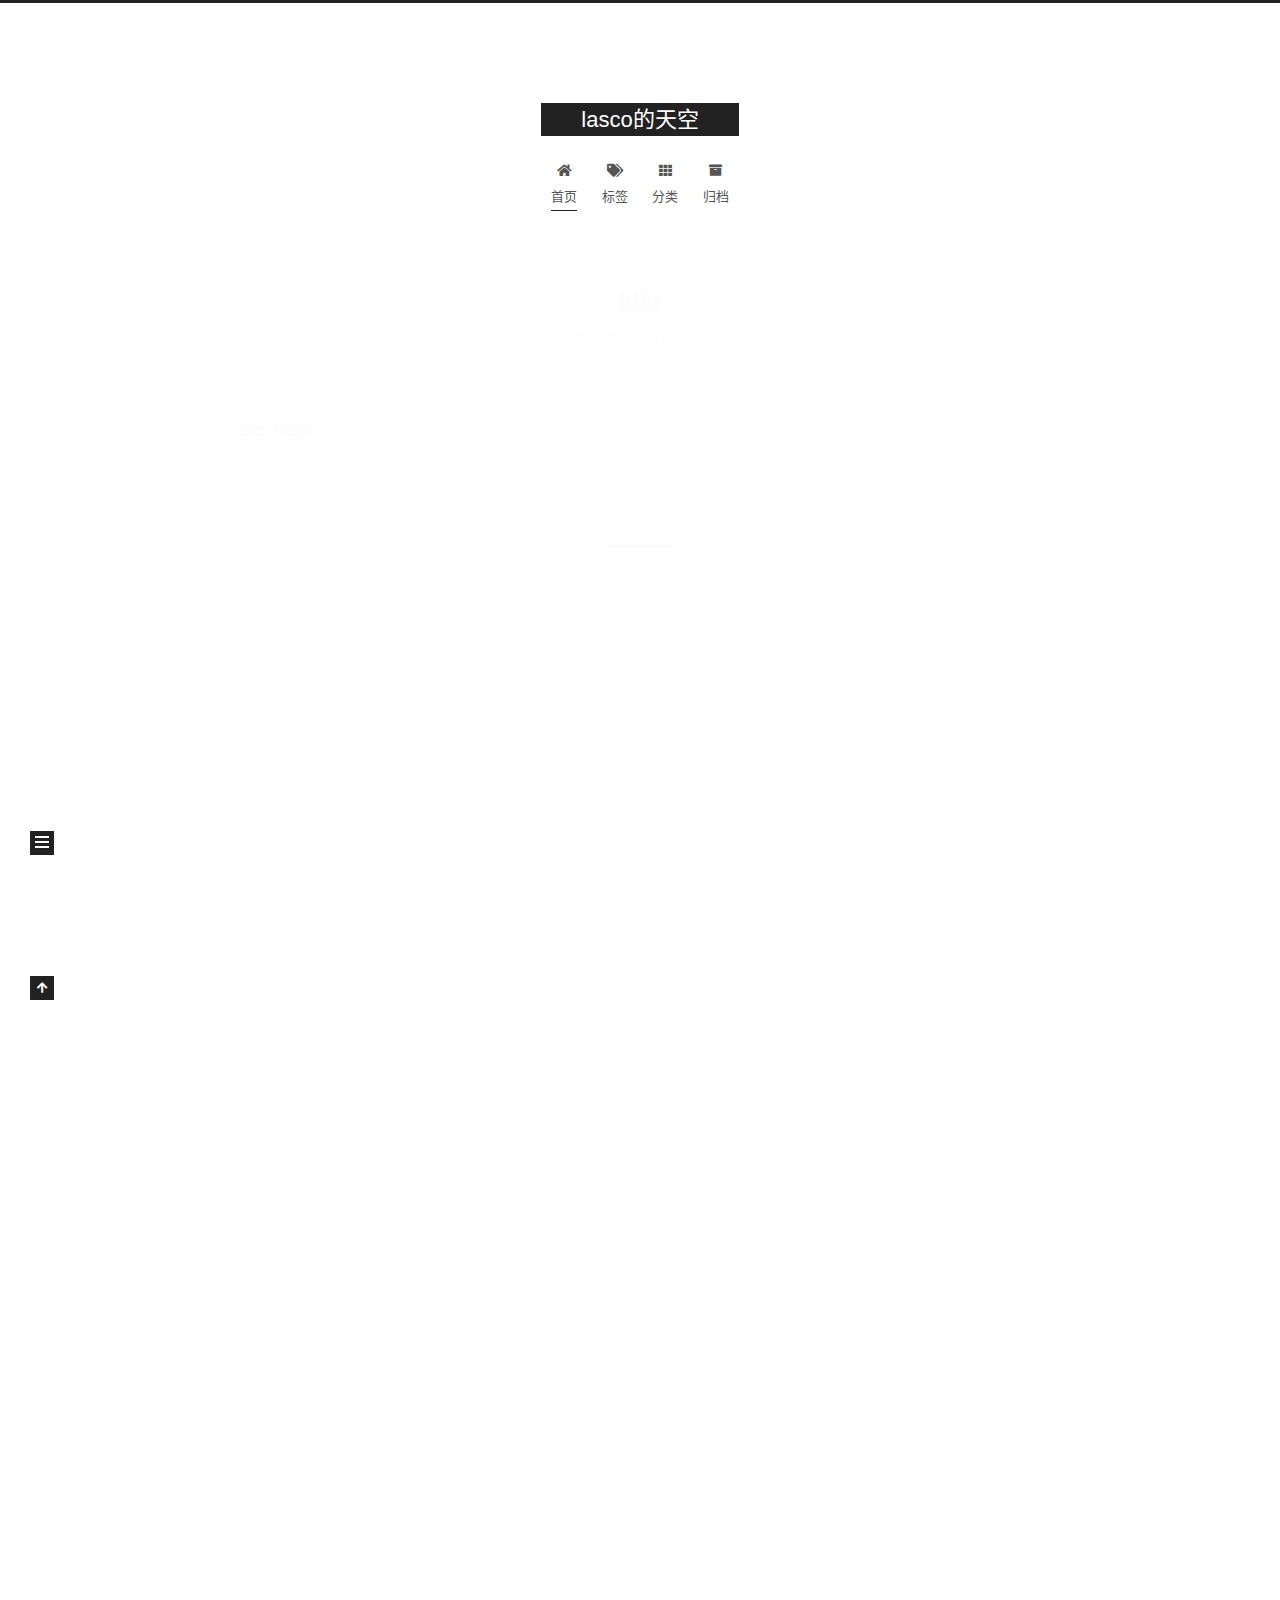
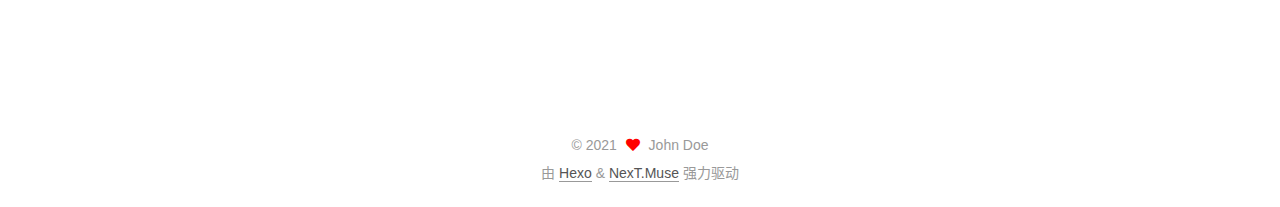
<file: index.html>
<!DOCTYPE html>
<html lang="zh-CN">
<head>
  <meta charset="UTF-8">
<meta name="viewport" content="width=device-width, initial-scale=1, maximum-scale=2">
<meta name="theme-color" content="#222">
<meta name="generator" content="Hexo 5.3.0">
  <link rel="apple-touch-icon" sizes="180x180" href="/images/apple-touch-icon-next.png">
  <link rel="icon" type="image/png" sizes="32x32" href="/images/favicon-32x32-next.png">
  <link rel="icon" type="image/png" sizes="16x16" href="/images/favicon-16x16-next.png">
  <link rel="mask-icon" href="/images/logo.svg" color="#222">

<link rel="stylesheet" href="/css/main.css">


<link rel="stylesheet" href="/lib/font-awesome/css/all.min.css">

<script id="hexo-configurations">
    var NexT = window.NexT || {};
    var CONFIG = {"hostname":"example.com","root":"/","scheme":"Muse","version":"7.8.0","exturl":false,"sidebar":{"position":"left","display":"post","padding":18,"offset":12,"onmobile":false},"copycode":{"enable":false,"show_result":false,"style":null},"back2top":{"enable":true,"sidebar":false,"scrollpercent":false},"bookmark":{"enable":false,"color":"#222","save":"auto"},"fancybox":false,"mediumzoom":false,"lazyload":false,"pangu":false,"comments":{"style":"tabs","active":null,"storage":true,"lazyload":false,"nav":null},"algolia":{"hits":{"per_page":10},"labels":{"input_placeholder":"Search for Posts","hits_empty":"We didn't find any results for the search: ${query}","hits_stats":"${hits} results found in ${time} ms"}},"localsearch":{"enable":false,"trigger":"auto","top_n_per_article":1,"unescape":false,"preload":false},"motion":{"enable":true,"async":false,"transition":{"post_block":"fadeIn","post_header":"slideDownIn","post_body":"slideDownIn","coll_header":"slideLeftIn","sidebar":"slideUpIn"}},"path":"search.xml"};
  </script>

  <meta property="og:type" content="website">
<meta property="og:title" content="lasco的天空">
<meta property="og:url" content="http://example.com/index.html">
<meta property="og:site_name" content="lasco的天空">
<meta property="og:locale" content="zh_CN">
<meta property="article:author" content="John Doe">
<meta name="twitter:card" content="summary">

<link rel="canonical" href="http://example.com/">


<script id="page-configurations">
  // https://hexo.io/docs/variables.html
  CONFIG.page = {
    sidebar: "",
    isHome : true,
    isPost : false,
    lang   : 'zh-CN'
  };
</script>

  <title>lasco的天空</title>
  






  <noscript>
  <style>
  .use-motion .brand,
  .use-motion .menu-item,
  .sidebar-inner,
  .use-motion .post-block,
  .use-motion .pagination,
  .use-motion .comments,
  .use-motion .post-header,
  .use-motion .post-body,
  .use-motion .collection-header { opacity: initial; }

  .use-motion .site-title,
  .use-motion .site-subtitle {
    opacity: initial;
    top: initial;
  }

  .use-motion .logo-line-before i { left: initial; }
  .use-motion .logo-line-after i { right: initial; }
  </style>
</noscript>

<link rel="alternate" href="/atom.xml" title="lasco的天空" type="application/atom+xml">
</head>

<body itemscope itemtype="http://schema.org/WebPage">
  <div class="container use-motion">
    <div class="headband"></div>

    <header class="header" itemscope itemtype="http://schema.org/WPHeader">
      <div class="header-inner"><div class="site-brand-container">
  <div class="site-nav-toggle">
    <div class="toggle" aria-label="切换导航栏">
      <span class="toggle-line toggle-line-first"></span>
      <span class="toggle-line toggle-line-middle"></span>
      <span class="toggle-line toggle-line-last"></span>
    </div>
  </div>

  <div class="site-meta">

    <a href="/" class="brand" rel="start">
      <span class="logo-line-before"><i></i></span>
      <h1 class="site-title">lasco的天空</h1>
      <span class="logo-line-after"><i></i></span>
    </a>
  </div>

  <div class="site-nav-right">
    <div class="toggle popup-trigger">
    </div>
  </div>
</div>




<nav class="site-nav">
  <ul id="menu" class="main-menu menu">
        <li class="menu-item menu-item-home">

    <a href="/" rel="section"><i class="fa fa-home fa-fw"></i>首页</a>

  </li>
        <li class="menu-item menu-item-tags">

    <a href="/tags/" rel="section"><i class="fa fa-tags fa-fw"></i>标签</a>

  </li>
        <li class="menu-item menu-item-categories">

    <a href="/categories/" rel="section"><i class="fa fa-th fa-fw"></i>分类</a>

  </li>
        <li class="menu-item menu-item-archives">

    <a href="/archives/" rel="section"><i class="fa fa-archive fa-fw"></i>归档</a>

  </li>
  </ul>
</nav>




</div>
    </header>

    
  <div class="back-to-top">
    <i class="fa fa-arrow-up"></i>
    <span>0%</span>
  </div>


    <main class="main">
      <div class="main-inner">
        <div class="content-wrap">
          

          <div class="content index posts-expand">
            
      
  
  
  <article itemscope itemtype="http://schema.org/Article" class="post-block" lang="zh-CN">
    <link itemprop="mainEntityOfPage" href="http://example.com/2021/01/21/title/">

    <span hidden itemprop="author" itemscope itemtype="http://schema.org/Person">
      <meta itemprop="image" content="/images/avatar.gif">
      <meta itemprop="name" content="John Doe">
      <meta itemprop="description" content="">
    </span>

    <span hidden itemprop="publisher" itemscope itemtype="http://schema.org/Organization">
      <meta itemprop="name" content="lasco的天空">
    </span>
      <header class="post-header">
        <h2 class="post-title" itemprop="name headline">
          
            <a href="/2021/01/21/title/" class="post-title-link" itemprop="url">title</a>
        </h2>

        <div class="post-meta">
            <span class="post-meta-item">
              <span class="post-meta-item-icon">
                <i class="far fa-calendar"></i>
              </span>
              <span class="post-meta-item-text">发表于</span>
              

              <time title="创建时间：2021-01-21 12:45:59 / 修改时间：14:33:57" itemprop="dateCreated datePublished" datetime="2021-01-21T12:45:59+08:00">2021-01-21</time>
            </span>

          

        </div>
      </header>

    
    
    
    <div class="post-body" itemprop="articleBody">

      
          <p>dex haha</p>

      
    </div>

    
    
    
      <footer class="post-footer">
        <div class="post-eof"></div>
      </footer>
  </article>
  
  
  

      
  
  
  <article itemscope itemtype="http://schema.org/Article" class="post-block" lang="zh-CN">
    <link itemprop="mainEntityOfPage" href="http://example.com/2021/01/21/hello-world/">

    <span hidden itemprop="author" itemscope itemtype="http://schema.org/Person">
      <meta itemprop="image" content="/images/avatar.gif">
      <meta itemprop="name" content="John Doe">
      <meta itemprop="description" content="">
    </span>

    <span hidden itemprop="publisher" itemscope itemtype="http://schema.org/Organization">
      <meta itemprop="name" content="lasco的天空">
    </span>
      <header class="post-header">
        <h2 class="post-title" itemprop="name headline">
          
            <a href="/2021/01/21/hello-world/" class="post-title-link" itemprop="url">Hello World</a>
        </h2>

        <div class="post-meta">
            <span class="post-meta-item">
              <span class="post-meta-item-icon">
                <i class="far fa-calendar"></i>
              </span>
              <span class="post-meta-item-text">发表于</span>
              

              <time title="创建时间：2021-01-21 09:39:39 / 修改时间：20:15:54" itemprop="dateCreated datePublished" datetime="2021-01-21T09:39:39+08:00">2021-01-21</time>
            </span>
            <span class="post-meta-item">
              <span class="post-meta-item-icon">
                <i class="far fa-folder"></i>
              </span>
              <span class="post-meta-item-text">分类于</span>
                <span itemprop="about" itemscope itemtype="http://schema.org/Thing">
                  <a href="/categories/blog/" itemprop="url" rel="index"><span itemprop="name">blog</span></a>
                </span>
            </span>

          

        </div>
      </header>

    
    
    
    <div class="post-body" itemprop="articleBody">

      
          <p>Welcome to <a target="_blank" rel="noopener" href="https://hexo.io/">Hexo</a>! This is your very first post. Check <a target="_blank" rel="noopener" href="https://hexo.io/docs/">documentation</a> for more info. If you get any problems when using Hexo, you can find the answer in <a target="_blank" rel="noopener" href="https://hexo.io/docs/troubleshooting.html">troubleshooting</a> or you can ask me on <a target="_blank" rel="noopener" href="https://github.com/hexojs/hexo/issues">GitHub</a>.</p>
<h2 id="Quick-Start"><a href="#Quick-Start" class="headerlink" title="Quick Start"></a>Quick Start</h2><h3 id="Create-a-new-post"><a href="#Create-a-new-post" class="headerlink" title="Create a new post"></a>Create a new post</h3><figure class="highlight bash"><table><tr><td class="gutter"><pre><span class="line">1</span><br></pre></td><td class="code"><pre><span class="line">$ hexo new <span class="string">&quot;My New Post&quot;</span></span><br></pre></td></tr></table></figure>
<p>More info: <a target="_blank" rel="noopener" href="https://hexo.io/docs/writing.html">Writing</a></p>
<h3 id="Run-server"><a href="#Run-server" class="headerlink" title="Run server"></a>Run server</h3><figure class="highlight bash"><table><tr><td class="gutter"><pre><span class="line">1</span><br></pre></td><td class="code"><pre><span class="line">$ hexo server</span><br></pre></td></tr></table></figure>
<p>More info: <a target="_blank" rel="noopener" href="https://hexo.io/docs/server.html">Server</a></p>
<h3 id="Generate-static-files"><a href="#Generate-static-files" class="headerlink" title="Generate static files"></a>Generate static files</h3><figure class="highlight bash"><table><tr><td class="gutter"><pre><span class="line">1</span><br></pre></td><td class="code"><pre><span class="line">$ hexo generate</span><br></pre></td></tr></table></figure>
<p>More info: <a target="_blank" rel="noopener" href="https://hexo.io/docs/generating.html">Generating</a></p>
<h3 id="Deploy-to-remote-sites"><a href="#Deploy-to-remote-sites" class="headerlink" title="Deploy to remote sites"></a>Deploy to remote sites</h3><figure class="highlight bash"><table><tr><td class="gutter"><pre><span class="line">1</span><br></pre></td><td class="code"><pre><span class="line">$ hexo deploy</span><br></pre></td></tr></table></figure>
<p>More info: <a target="_blank" rel="noopener" href="https://hexo.io/docs/one-command-deployment.html">Deployment</a></p>

      
    </div>

    
    
    
      <footer class="post-footer">
        <div class="post-eof"></div>
      </footer>
  </article>
  
  
  


  



          </div>
          

<script>
  window.addEventListener('tabs:register', () => {
    let { activeClass } = CONFIG.comments;
    if (CONFIG.comments.storage) {
      activeClass = localStorage.getItem('comments_active') || activeClass;
    }
    if (activeClass) {
      let activeTab = document.querySelector(`a[href="#comment-${activeClass}"]`);
      if (activeTab) {
        activeTab.click();
      }
    }
  });
  if (CONFIG.comments.storage) {
    window.addEventListener('tabs:click', event => {
      if (!event.target.matches('.tabs-comment .tab-content .tab-pane')) return;
      let commentClass = event.target.classList[1];
      localStorage.setItem('comments_active', commentClass);
    });
  }
</script>

        </div>
          
  
  <div class="toggle sidebar-toggle">
    <span class="toggle-line toggle-line-first"></span>
    <span class="toggle-line toggle-line-middle"></span>
    <span class="toggle-line toggle-line-last"></span>
  </div>

  <aside class="sidebar">
    <div class="sidebar-inner">

      <ul class="sidebar-nav motion-element">
        <li class="sidebar-nav-toc">
          文章目录
        </li>
        <li class="sidebar-nav-overview">
          站点概览
        </li>
      </ul>

      <!--noindex-->
      <div class="post-toc-wrap sidebar-panel">
      </div>
      <!--/noindex-->

      <div class="site-overview-wrap sidebar-panel">
        <div class="site-author motion-element" itemprop="author" itemscope itemtype="http://schema.org/Person">
  <p class="site-author-name" itemprop="name">John Doe</p>
  <div class="site-description" itemprop="description"></div>
</div>
<div class="site-state-wrap motion-element">
  <nav class="site-state">
      <div class="site-state-item site-state-posts">
          <a href="/archives/">
        
          <span class="site-state-item-count">2</span>
          <span class="site-state-item-name">日志</span>
        </a>
      </div>
      <div class="site-state-item site-state-categories">
            <a href="/categories/">
          
        <span class="site-state-item-count">1</span>
        <span class="site-state-item-name">分类</span></a>
      </div>
      <div class="site-state-item site-state-tags">
            <a href="/tags/">
          
        <span class="site-state-item-count">2</span>
        <span class="site-state-item-name">标签</span></a>
      </div>
  </nav>
</div>
  <div class="links-of-author motion-element">
      <span class="links-of-author-item">
        <a href="https://github.com/LascoLiu" title="GitHub → https:&#x2F;&#x2F;github.com&#x2F;LascoLiu" rel="noopener" target="_blank"><i class="fab fa-github fa-fw"></i>GitHub</a>
      </span>
      <span class="links-of-author-item">
        <a href="mailto:newbeginscss@gmail.com" title="E-Mail → mailto:newbeginscss@gmail.com" rel="noopener" target="_blank"><i class="fa fa-envelope fa-fw"></i>E-Mail</a>
      </span>
  </div>



      </div>

    </div>
  </aside>
  <div id="sidebar-dimmer"></div>


      </div>
    </main>

    <footer class="footer">
      <div class="footer-inner">
        

        

<div class="copyright">
  
  &copy; 
  <span itemprop="copyrightYear">2021</span>
  <span class="with-love">
    <i class="fa fa-heart"></i>
  </span>
  <span class="author" itemprop="copyrightHolder">John Doe</span>
</div>
  <div class="powered-by">由 <a href="https://hexo.io/" class="theme-link" rel="noopener" target="_blank">Hexo</a> & <a href="https://muse.theme-next.org/" class="theme-link" rel="noopener" target="_blank">NexT.Muse</a> 强力驱动
  </div>

        








      </div>
    </footer>
  </div>

  
  <script src="/lib/anime.min.js"></script>
  <script src="/lib/velocity/velocity.min.js"></script>
  <script src="/lib/velocity/velocity.ui.min.js"></script>

<script src="/js/utils.js"></script>

<script src="/js/motion.js"></script>


<script src="/js/schemes/muse.js"></script>


<script src="/js/next-boot.js"></script>




  















  

  

</body>
</html>
</file>
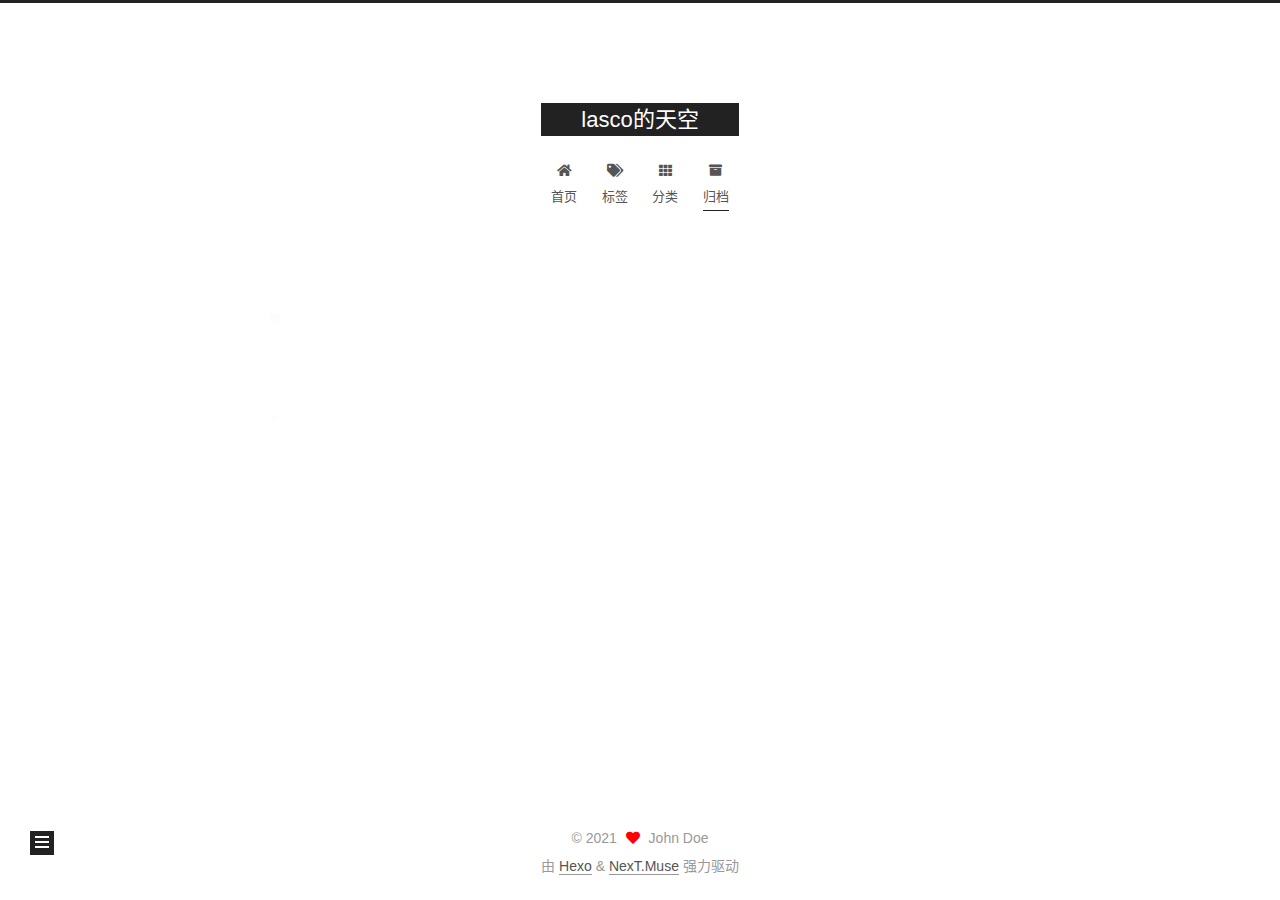
<file: archives/index.html>
<!DOCTYPE html>
<html lang="zh-CN">
<head>
  <meta charset="UTF-8">
<meta name="viewport" content="width=device-width, initial-scale=1, maximum-scale=2">
<meta name="theme-color" content="#222">
<meta name="generator" content="Hexo 5.3.0">
  <link rel="apple-touch-icon" sizes="180x180" href="/images/apple-touch-icon-next.png">
  <link rel="icon" type="image/png" sizes="32x32" href="/images/favicon-32x32-next.png">
  <link rel="icon" type="image/png" sizes="16x16" href="/images/favicon-16x16-next.png">
  <link rel="mask-icon" href="/images/logo.svg" color="#222">

<link rel="stylesheet" href="/css/main.css">


<link rel="stylesheet" href="/lib/font-awesome/css/all.min.css">

<script id="hexo-configurations">
    var NexT = window.NexT || {};
    var CONFIG = {"hostname":"example.com","root":"/","scheme":"Muse","version":"7.8.0","exturl":false,"sidebar":{"position":"left","display":"post","padding":18,"offset":12,"onmobile":false},"copycode":{"enable":false,"show_result":false,"style":null},"back2top":{"enable":true,"sidebar":false,"scrollpercent":false},"bookmark":{"enable":false,"color":"#222","save":"auto"},"fancybox":false,"mediumzoom":false,"lazyload":false,"pangu":false,"comments":{"style":"tabs","active":null,"storage":true,"lazyload":false,"nav":null},"algolia":{"hits":{"per_page":10},"labels":{"input_placeholder":"Search for Posts","hits_empty":"We didn't find any results for the search: ${query}","hits_stats":"${hits} results found in ${time} ms"}},"localsearch":{"enable":false,"trigger":"auto","top_n_per_article":1,"unescape":false,"preload":false},"motion":{"enable":true,"async":false,"transition":{"post_block":"fadeIn","post_header":"slideDownIn","post_body":"slideDownIn","coll_header":"slideLeftIn","sidebar":"slideUpIn"}},"path":"search.xml"};
  </script>

  <meta property="og:type" content="website">
<meta property="og:title" content="lasco的天空">
<meta property="og:url" content="http://example.com/archives/index.html">
<meta property="og:site_name" content="lasco的天空">
<meta property="og:locale" content="zh_CN">
<meta property="article:author" content="John Doe">
<meta name="twitter:card" content="summary">

<link rel="canonical" href="http://example.com/archives/">


<script id="page-configurations">
  // https://hexo.io/docs/variables.html
  CONFIG.page = {
    sidebar: "",
    isHome : false,
    isPost : false,
    lang   : 'zh-CN'
  };
</script>

  <title>归档 | lasco的天空</title>
  






  <noscript>
  <style>
  .use-motion .brand,
  .use-motion .menu-item,
  .sidebar-inner,
  .use-motion .post-block,
  .use-motion .pagination,
  .use-motion .comments,
  .use-motion .post-header,
  .use-motion .post-body,
  .use-motion .collection-header { opacity: initial; }

  .use-motion .site-title,
  .use-motion .site-subtitle {
    opacity: initial;
    top: initial;
  }

  .use-motion .logo-line-before i { left: initial; }
  .use-motion .logo-line-after i { right: initial; }
  </style>
</noscript>

<link rel="alternate" href="/atom.xml" title="lasco的天空" type="application/atom+xml">
</head>

<body itemscope itemtype="http://schema.org/WebPage">
  <div class="container use-motion">
    <div class="headband"></div>

    <header class="header" itemscope itemtype="http://schema.org/WPHeader">
      <div class="header-inner"><div class="site-brand-container">
  <div class="site-nav-toggle">
    <div class="toggle" aria-label="切换导航栏">
      <span class="toggle-line toggle-line-first"></span>
      <span class="toggle-line toggle-line-middle"></span>
      <span class="toggle-line toggle-line-last"></span>
    </div>
  </div>

  <div class="site-meta">

    <a href="/" class="brand" rel="start">
      <span class="logo-line-before"><i></i></span>
      <h1 class="site-title">lasco的天空</h1>
      <span class="logo-line-after"><i></i></span>
    </a>
  </div>

  <div class="site-nav-right">
    <div class="toggle popup-trigger">
    </div>
  </div>
</div>




<nav class="site-nav">
  <ul id="menu" class="main-menu menu">
        <li class="menu-item menu-item-home">

    <a href="/" rel="section"><i class="fa fa-home fa-fw"></i>首页</a>

  </li>
        <li class="menu-item menu-item-tags">

    <a href="/tags/" rel="section"><i class="fa fa-tags fa-fw"></i>标签</a>

  </li>
        <li class="menu-item menu-item-categories">

    <a href="/categories/" rel="section"><i class="fa fa-th fa-fw"></i>分类</a>

  </li>
        <li class="menu-item menu-item-archives">

    <a href="/archives/" rel="section"><i class="fa fa-archive fa-fw"></i>归档</a>

  </li>
  </ul>
</nav>




</div>
    </header>

    
  <div class="back-to-top">
    <i class="fa fa-arrow-up"></i>
    <span>0%</span>
  </div>


    <main class="main">
      <div class="main-inner">
        <div class="content-wrap">
          

          <div class="content archive">
            

  
  
  
  <div class="post-block">
    <div class="posts-collapse">
      <div class="collection-title">
        <span class="collection-header">嗯..! 目前共计 2 篇日志。 继续努力。</span>
      </div>

      
    <div class="collection-year">
      <span class="collection-header">2021</span>
    </div>

  <article itemscope itemtype="http://schema.org/Article">
    <header class="post-header">

      <div class="post-meta">
        <time itemprop="dateCreated"
              datetime="2021-01-21T12:45:59+08:00"
              content="2021-01-21">
          01-21
        </time>
      </div>

      <div class="post-title">
          <a class="post-title-link" href="/2021/01/21/title/" itemprop="url">
            <span itemprop="name">title</span>
          </a>
      </div>

    </header>
  </article>

  <article itemscope itemtype="http://schema.org/Article">
    <header class="post-header">

      <div class="post-meta">
        <time itemprop="dateCreated"
              datetime="2021-01-21T09:39:39+08:00"
              content="2021-01-21">
          01-21
        </time>
      </div>

      <div class="post-title">
          <a class="post-title-link" href="/2021/01/21/hello-world/" itemprop="url">
            <span itemprop="name">Hello World</span>
          </a>
      </div>

    </header>
  </article>


    </div>
  </div>
  
  
  

  



          </div>
          

<script>
  window.addEventListener('tabs:register', () => {
    let { activeClass } = CONFIG.comments;
    if (CONFIG.comments.storage) {
      activeClass = localStorage.getItem('comments_active') || activeClass;
    }
    if (activeClass) {
      let activeTab = document.querySelector(`a[href="#comment-${activeClass}"]`);
      if (activeTab) {
        activeTab.click();
      }
    }
  });
  if (CONFIG.comments.storage) {
    window.addEventListener('tabs:click', event => {
      if (!event.target.matches('.tabs-comment .tab-content .tab-pane')) return;
      let commentClass = event.target.classList[1];
      localStorage.setItem('comments_active', commentClass);
    });
  }
</script>

        </div>
          
  
  <div class="toggle sidebar-toggle">
    <span class="toggle-line toggle-line-first"></span>
    <span class="toggle-line toggle-line-middle"></span>
    <span class="toggle-line toggle-line-last"></span>
  </div>

  <aside class="sidebar">
    <div class="sidebar-inner">

      <ul class="sidebar-nav motion-element">
        <li class="sidebar-nav-toc">
          文章目录
        </li>
        <li class="sidebar-nav-overview">
          站点概览
        </li>
      </ul>

      <!--noindex-->
      <div class="post-toc-wrap sidebar-panel">
      </div>
      <!--/noindex-->

      <div class="site-overview-wrap sidebar-panel">
        <div class="site-author motion-element" itemprop="author" itemscope itemtype="http://schema.org/Person">
  <p class="site-author-name" itemprop="name">John Doe</p>
  <div class="site-description" itemprop="description"></div>
</div>
<div class="site-state-wrap motion-element">
  <nav class="site-state">
      <div class="site-state-item site-state-posts">
          <a href="/archives/">
        
          <span class="site-state-item-count">2</span>
          <span class="site-state-item-name">日志</span>
        </a>
      </div>
      <div class="site-state-item site-state-categories">
            <a href="/categories/">
          
        <span class="site-state-item-count">1</span>
        <span class="site-state-item-name">分类</span></a>
      </div>
      <div class="site-state-item site-state-tags">
            <a href="/tags/">
          
        <span class="site-state-item-count">2</span>
        <span class="site-state-item-name">标签</span></a>
      </div>
  </nav>
</div>
  <div class="links-of-author motion-element">
      <span class="links-of-author-item">
        <a href="https://github.com/LascoLiu" title="GitHub → https:&#x2F;&#x2F;github.com&#x2F;LascoLiu" rel="noopener" target="_blank"><i class="fab fa-github fa-fw"></i>GitHub</a>
      </span>
      <span class="links-of-author-item">
        <a href="mailto:newbeginscss@gmail.com" title="E-Mail → mailto:newbeginscss@gmail.com" rel="noopener" target="_blank"><i class="fa fa-envelope fa-fw"></i>E-Mail</a>
      </span>
  </div>



      </div>

    </div>
  </aside>
  <div id="sidebar-dimmer"></div>


      </div>
    </main>

    <footer class="footer">
      <div class="footer-inner">
        

        

<div class="copyright">
  
  &copy; 
  <span itemprop="copyrightYear">2021</span>
  <span class="with-love">
    <i class="fa fa-heart"></i>
  </span>
  <span class="author" itemprop="copyrightHolder">John Doe</span>
</div>
  <div class="powered-by">由 <a href="https://hexo.io/" class="theme-link" rel="noopener" target="_blank">Hexo</a> & <a href="https://muse.theme-next.org/" class="theme-link" rel="noopener" target="_blank">NexT.Muse</a> 强力驱动
  </div>

        








      </div>
    </footer>
  </div>

  
  <script src="/lib/anime.min.js"></script>
  <script src="/lib/velocity/velocity.min.js"></script>
  <script src="/lib/velocity/velocity.ui.min.js"></script>

<script src="/js/utils.js"></script>

<script src="/js/motion.js"></script>


<script src="/js/schemes/muse.js"></script>


<script src="/js/next-boot.js"></script>




  















  

  

</body>
</html>
</file>
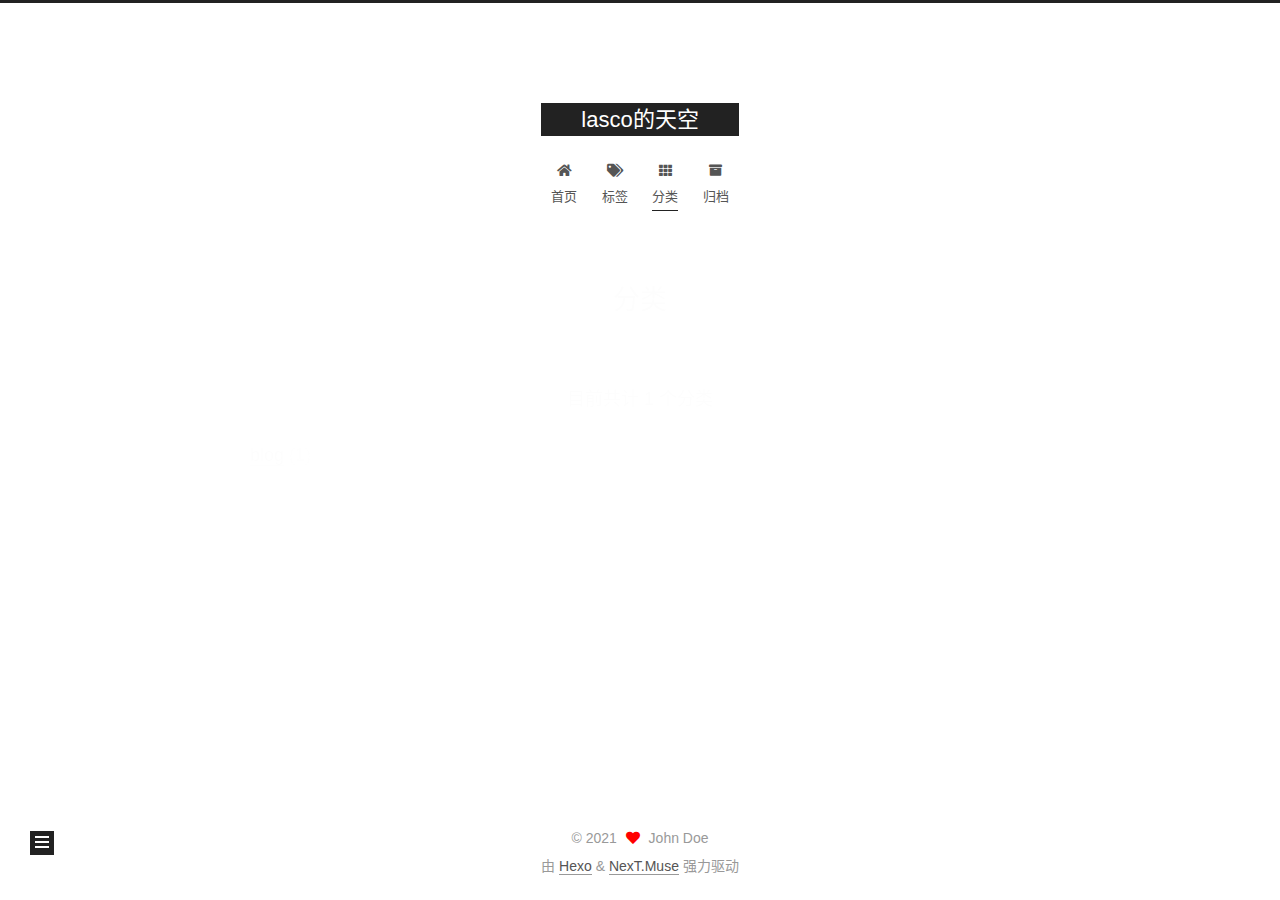
<file: categories/index.html>
<!DOCTYPE html>
<html lang="zh-CN">
<head>
  <meta charset="UTF-8">
<meta name="viewport" content="width=device-width, initial-scale=1, maximum-scale=2">
<meta name="theme-color" content="#222">
<meta name="generator" content="Hexo 5.3.0">
  <link rel="apple-touch-icon" sizes="180x180" href="/images/apple-touch-icon-next.png">
  <link rel="icon" type="image/png" sizes="32x32" href="/images/favicon-32x32-next.png">
  <link rel="icon" type="image/png" sizes="16x16" href="/images/favicon-16x16-next.png">
  <link rel="mask-icon" href="/images/logo.svg" color="#222">

<link rel="stylesheet" href="/css/main.css">


<link rel="stylesheet" href="/lib/font-awesome/css/all.min.css">

<script id="hexo-configurations">
    var NexT = window.NexT || {};
    var CONFIG = {"hostname":"example.com","root":"/","scheme":"Muse","version":"7.8.0","exturl":false,"sidebar":{"position":"left","display":"post","padding":18,"offset":12,"onmobile":false},"copycode":{"enable":false,"show_result":false,"style":null},"back2top":{"enable":true,"sidebar":false,"scrollpercent":false},"bookmark":{"enable":false,"color":"#222","save":"auto"},"fancybox":false,"mediumzoom":false,"lazyload":false,"pangu":false,"comments":{"style":"tabs","active":null,"storage":true,"lazyload":false,"nav":null},"algolia":{"hits":{"per_page":10},"labels":{"input_placeholder":"Search for Posts","hits_empty":"We didn't find any results for the search: ${query}","hits_stats":"${hits} results found in ${time} ms"}},"localsearch":{"enable":false,"trigger":"auto","top_n_per_article":1,"unescape":false,"preload":false},"motion":{"enable":true,"async":false,"transition":{"post_block":"fadeIn","post_header":"slideDownIn","post_body":"slideDownIn","coll_header":"slideLeftIn","sidebar":"slideUpIn"}},"path":"search.xml"};
  </script>

  <meta property="og:type" content="website">
<meta property="og:title" content="分类">
<meta property="og:url" content="http://example.com/categories/index.html">
<meta property="og:site_name" content="lasco的天空">
<meta property="og:locale" content="zh_CN">
<meta property="article:published_time" content="2021-01-21T12:12:21.000Z">
<meta property="article:modified_time" content="2021-01-21T12:13:25.044Z">
<meta property="article:author" content="John Doe">
<meta name="twitter:card" content="summary">

<link rel="canonical" href="http://example.com/categories/">


<script id="page-configurations">
  // https://hexo.io/docs/variables.html
  CONFIG.page = {
    sidebar: "",
    isHome : false,
    isPost : false,
    lang   : 'zh-CN'
  };
</script>

  <title>分类 | lasco的天空
</title>
  






  <noscript>
  <style>
  .use-motion .brand,
  .use-motion .menu-item,
  .sidebar-inner,
  .use-motion .post-block,
  .use-motion .pagination,
  .use-motion .comments,
  .use-motion .post-header,
  .use-motion .post-body,
  .use-motion .collection-header { opacity: initial; }

  .use-motion .site-title,
  .use-motion .site-subtitle {
    opacity: initial;
    top: initial;
  }

  .use-motion .logo-line-before i { left: initial; }
  .use-motion .logo-line-after i { right: initial; }
  </style>
</noscript>

<link rel="alternate" href="/atom.xml" title="lasco的天空" type="application/atom+xml">
</head>

<body itemscope itemtype="http://schema.org/WebPage">
  <div class="container use-motion">
    <div class="headband"></div>

    <header class="header" itemscope itemtype="http://schema.org/WPHeader">
      <div class="header-inner"><div class="site-brand-container">
  <div class="site-nav-toggle">
    <div class="toggle" aria-label="切换导航栏">
      <span class="toggle-line toggle-line-first"></span>
      <span class="toggle-line toggle-line-middle"></span>
      <span class="toggle-line toggle-line-last"></span>
    </div>
  </div>

  <div class="site-meta">

    <a href="/" class="brand" rel="start">
      <span class="logo-line-before"><i></i></span>
      <h1 class="site-title">lasco的天空</h1>
      <span class="logo-line-after"><i></i></span>
    </a>
  </div>

  <div class="site-nav-right">
    <div class="toggle popup-trigger">
    </div>
  </div>
</div>




<nav class="site-nav">
  <ul id="menu" class="main-menu menu">
        <li class="menu-item menu-item-home">

    <a href="/" rel="section"><i class="fa fa-home fa-fw"></i>首页</a>

  </li>
        <li class="menu-item menu-item-tags">

    <a href="/tags/" rel="section"><i class="fa fa-tags fa-fw"></i>标签</a>

  </li>
        <li class="menu-item menu-item-categories">

    <a href="/categories/" rel="section"><i class="fa fa-th fa-fw"></i>分类</a>

  </li>
        <li class="menu-item menu-item-archives">

    <a href="/archives/" rel="section"><i class="fa fa-archive fa-fw"></i>归档</a>

  </li>
  </ul>
</nav>




</div>
    </header>

    
  <div class="back-to-top">
    <i class="fa fa-arrow-up"></i>
    <span>0%</span>
  </div>


    <main class="main">
      <div class="main-inner">
        <div class="content-wrap">
          
  
  

          <div class="content page posts-expand">
            

    
    
    
    <div class="post-block" lang="zh-CN">
      <header class="post-header">

<h1 class="post-title" itemprop="name headline">分类
</h1>

<div class="post-meta">
  

</div>

</header>

      
      
      
      <div class="post-body">
          <div class="category-all-page">
            <div class="category-all-title">
              目前共计 1 个分类
            </div>
            <div class="category-all">
              <ul class="category-list"><li class="category-list-item"><a class="category-list-link" href="/categories/blog/">blog</a><span class="category-list-count">1</span></li></ul>
            </div>
          </div>
        
      </div>
      
      
      
    </div>
    

    
    
    


          </div>
          

<script>
  window.addEventListener('tabs:register', () => {
    let { activeClass } = CONFIG.comments;
    if (CONFIG.comments.storage) {
      activeClass = localStorage.getItem('comments_active') || activeClass;
    }
    if (activeClass) {
      let activeTab = document.querySelector(`a[href="#comment-${activeClass}"]`);
      if (activeTab) {
        activeTab.click();
      }
    }
  });
  if (CONFIG.comments.storage) {
    window.addEventListener('tabs:click', event => {
      if (!event.target.matches('.tabs-comment .tab-content .tab-pane')) return;
      let commentClass = event.target.classList[1];
      localStorage.setItem('comments_active', commentClass);
    });
  }
</script>

        </div>
          
  
  <div class="toggle sidebar-toggle">
    <span class="toggle-line toggle-line-first"></span>
    <span class="toggle-line toggle-line-middle"></span>
    <span class="toggle-line toggle-line-last"></span>
  </div>

  <aside class="sidebar">
    <div class="sidebar-inner">

      <ul class="sidebar-nav motion-element">
        <li class="sidebar-nav-toc">
          文章目录
        </li>
        <li class="sidebar-nav-overview">
          站点概览
        </li>
      </ul>

      <!--noindex-->
      <div class="post-toc-wrap sidebar-panel">
      </div>
      <!--/noindex-->

      <div class="site-overview-wrap sidebar-panel">
        <div class="site-author motion-element" itemprop="author" itemscope itemtype="http://schema.org/Person">
  <p class="site-author-name" itemprop="name">John Doe</p>
  <div class="site-description" itemprop="description"></div>
</div>
<div class="site-state-wrap motion-element">
  <nav class="site-state">
      <div class="site-state-item site-state-posts">
          <a href="/archives/">
        
          <span class="site-state-item-count">2</span>
          <span class="site-state-item-name">日志</span>
        </a>
      </div>
      <div class="site-state-item site-state-categories">
            <a href="/categories/">
          
        <span class="site-state-item-count">1</span>
        <span class="site-state-item-name">分类</span></a>
      </div>
      <div class="site-state-item site-state-tags">
            <a href="/tags/">
          
        <span class="site-state-item-count">2</span>
        <span class="site-state-item-name">标签</span></a>
      </div>
  </nav>
</div>
  <div class="links-of-author motion-element">
      <span class="links-of-author-item">
        <a href="https://github.com/LascoLiu" title="GitHub → https:&#x2F;&#x2F;github.com&#x2F;LascoLiu" rel="noopener" target="_blank"><i class="fab fa-github fa-fw"></i>GitHub</a>
      </span>
      <span class="links-of-author-item">
        <a href="mailto:newbeginscss@gmail.com" title="E-Mail → mailto:newbeginscss@gmail.com" rel="noopener" target="_blank"><i class="fa fa-envelope fa-fw"></i>E-Mail</a>
      </span>
  </div>



      </div>

    </div>
  </aside>
  <div id="sidebar-dimmer"></div>


      </div>
    </main>

    <footer class="footer">
      <div class="footer-inner">
        

        

<div class="copyright">
  
  &copy; 
  <span itemprop="copyrightYear">2021</span>
  <span class="with-love">
    <i class="fa fa-heart"></i>
  </span>
  <span class="author" itemprop="copyrightHolder">John Doe</span>
</div>
  <div class="powered-by">由 <a href="https://hexo.io/" class="theme-link" rel="noopener" target="_blank">Hexo</a> & <a href="https://muse.theme-next.org/" class="theme-link" rel="noopener" target="_blank">NexT.Muse</a> 强力驱动
  </div>

        








      </div>
    </footer>
  </div>

  
  <script src="/lib/anime.min.js"></script>
  <script src="/lib/velocity/velocity.min.js"></script>
  <script src="/lib/velocity/velocity.ui.min.js"></script>

<script src="/js/utils.js"></script>

<script src="/js/motion.js"></script>


<script src="/js/schemes/muse.js"></script>


<script src="/js/next-boot.js"></script>




  















  

  

</body>
</html>
</file>
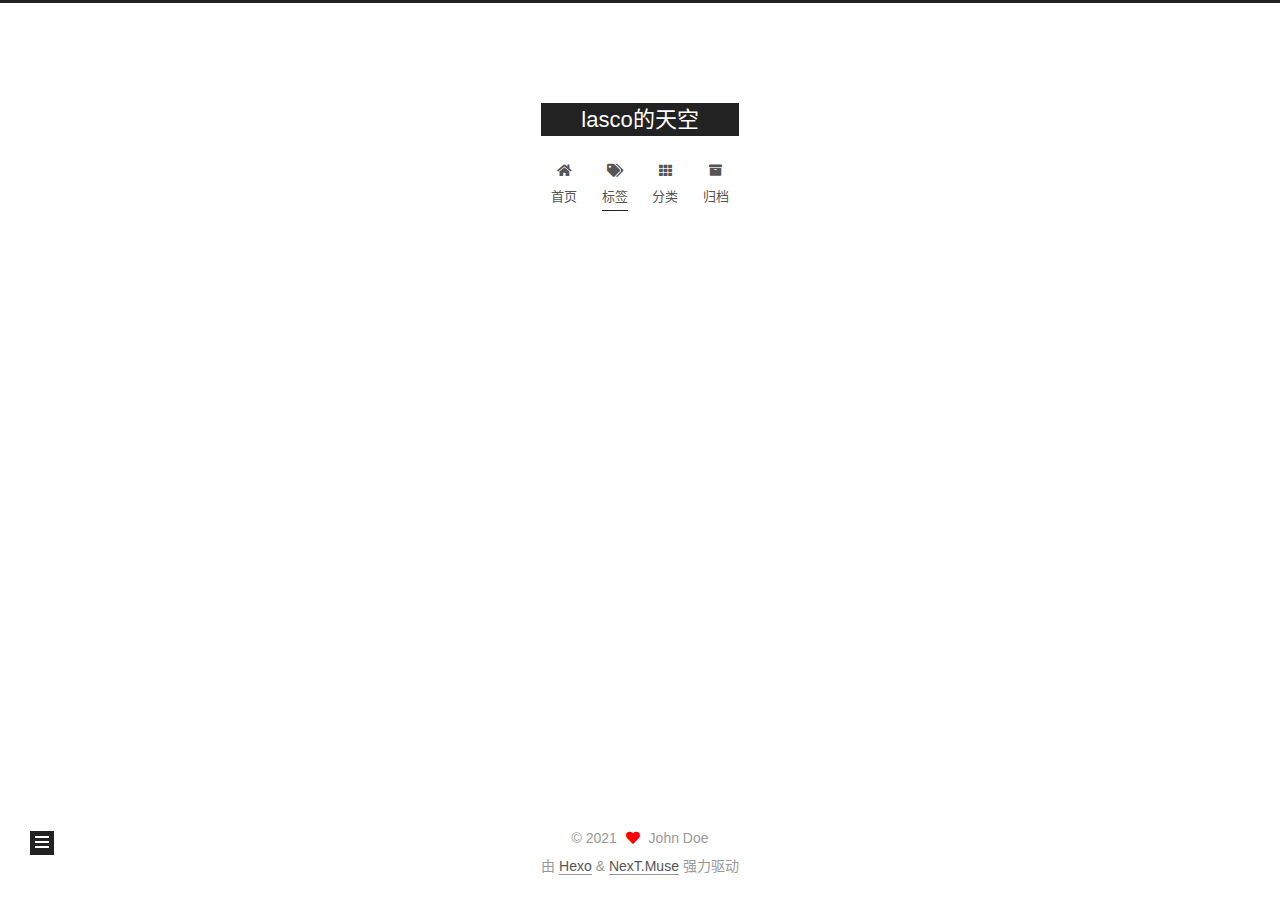
<file: tags/index.html>
<!DOCTYPE html>
<html lang="zh-CN">
<head>
  <meta charset="UTF-8">
<meta name="viewport" content="width=device-width, initial-scale=1, maximum-scale=2">
<meta name="theme-color" content="#222">
<meta name="generator" content="Hexo 5.3.0">
  <link rel="apple-touch-icon" sizes="180x180" href="/images/apple-touch-icon-next.png">
  <link rel="icon" type="image/png" sizes="32x32" href="/images/favicon-32x32-next.png">
  <link rel="icon" type="image/png" sizes="16x16" href="/images/favicon-16x16-next.png">
  <link rel="mask-icon" href="/images/logo.svg" color="#222">

<link rel="stylesheet" href="/css/main.css">


<link rel="stylesheet" href="/lib/font-awesome/css/all.min.css">

<script id="hexo-configurations">
    var NexT = window.NexT || {};
    var CONFIG = {"hostname":"example.com","root":"/","scheme":"Muse","version":"7.8.0","exturl":false,"sidebar":{"position":"left","display":"post","padding":18,"offset":12,"onmobile":false},"copycode":{"enable":false,"show_result":false,"style":null},"back2top":{"enable":true,"sidebar":false,"scrollpercent":false},"bookmark":{"enable":false,"color":"#222","save":"auto"},"fancybox":false,"mediumzoom":false,"lazyload":false,"pangu":false,"comments":{"style":"tabs","active":null,"storage":true,"lazyload":false,"nav":null},"algolia":{"hits":{"per_page":10},"labels":{"input_placeholder":"Search for Posts","hits_empty":"We didn't find any results for the search: ${query}","hits_stats":"${hits} results found in ${time} ms"}},"localsearch":{"enable":false,"trigger":"auto","top_n_per_article":1,"unescape":false,"preload":false},"motion":{"enable":true,"async":false,"transition":{"post_block":"fadeIn","post_header":"slideDownIn","post_body":"slideDownIn","coll_header":"slideLeftIn","sidebar":"slideUpIn"}},"path":"search.xml"};
  </script>

  <meta property="og:type" content="website">
<meta property="og:title" content="标签">
<meta property="og:url" content="http://example.com/tags/index.html">
<meta property="og:site_name" content="lasco的天空">
<meta property="og:locale" content="zh_CN">
<meta property="article:published_time" content="2021-01-21T12:05:40.000Z">
<meta property="article:modified_time" content="2021-01-21T12:07:58.414Z">
<meta property="article:author" content="John Doe">
<meta name="twitter:card" content="summary">

<link rel="canonical" href="http://example.com/tags/">


<script id="page-configurations">
  // https://hexo.io/docs/variables.html
  CONFIG.page = {
    sidebar: "",
    isHome : false,
    isPost : false,
    lang   : 'zh-CN'
  };
</script>

  <title>标签 | lasco的天空
</title>
  






  <noscript>
  <style>
  .use-motion .brand,
  .use-motion .menu-item,
  .sidebar-inner,
  .use-motion .post-block,
  .use-motion .pagination,
  .use-motion .comments,
  .use-motion .post-header,
  .use-motion .post-body,
  .use-motion .collection-header { opacity: initial; }

  .use-motion .site-title,
  .use-motion .site-subtitle {
    opacity: initial;
    top: initial;
  }

  .use-motion .logo-line-before i { left: initial; }
  .use-motion .logo-line-after i { right: initial; }
  </style>
</noscript>

<link rel="alternate" href="/atom.xml" title="lasco的天空" type="application/atom+xml">
</head>

<body itemscope itemtype="http://schema.org/WebPage">
  <div class="container use-motion">
    <div class="headband"></div>

    <header class="header" itemscope itemtype="http://schema.org/WPHeader">
      <div class="header-inner"><div class="site-brand-container">
  <div class="site-nav-toggle">
    <div class="toggle" aria-label="切换导航栏">
      <span class="toggle-line toggle-line-first"></span>
      <span class="toggle-line toggle-line-middle"></span>
      <span class="toggle-line toggle-line-last"></span>
    </div>
  </div>

  <div class="site-meta">

    <a href="/" class="brand" rel="start">
      <span class="logo-line-before"><i></i></span>
      <h1 class="site-title">lasco的天空</h1>
      <span class="logo-line-after"><i></i></span>
    </a>
  </div>

  <div class="site-nav-right">
    <div class="toggle popup-trigger">
    </div>
  </div>
</div>




<nav class="site-nav">
  <ul id="menu" class="main-menu menu">
        <li class="menu-item menu-item-home">

    <a href="/" rel="section"><i class="fa fa-home fa-fw"></i>首页</a>

  </li>
        <li class="menu-item menu-item-tags">

    <a href="/tags/" rel="section"><i class="fa fa-tags fa-fw"></i>标签</a>

  </li>
        <li class="menu-item menu-item-categories">

    <a href="/categories/" rel="section"><i class="fa fa-th fa-fw"></i>分类</a>

  </li>
        <li class="menu-item menu-item-archives">

    <a href="/archives/" rel="section"><i class="fa fa-archive fa-fw"></i>归档</a>

  </li>
  </ul>
</nav>




</div>
    </header>

    
  <div class="back-to-top">
    <i class="fa fa-arrow-up"></i>
    <span>0%</span>
  </div>


    <main class="main">
      <div class="main-inner">
        <div class="content-wrap">
          
  
  

          <div class="content page posts-expand">
            

    
    
    
    <div class="post-block" lang="zh-CN">
      <header class="post-header">

<h1 class="post-title" itemprop="name headline">标签
</h1>

<div class="post-meta">
  

</div>

</header>

      
      
      
      <div class="post-body">
          <div class="tag-cloud">
            <div class="tag-cloud-title">
              目前共计 2 个标签
            </div>
            <div class="tag-cloud-tags">
              <a href="/tags/hello-world/" style="font-size: 12px; color: #ccc">hello world</a> <a href="/tags/nihao/" style="font-size: 12px; color: #ccc">nihao</a>
            </div>
          </div>
        
      </div>
      
      
      
    </div>
    

    
    
    


          </div>
          

<script>
  window.addEventListener('tabs:register', () => {
    let { activeClass } = CONFIG.comments;
    if (CONFIG.comments.storage) {
      activeClass = localStorage.getItem('comments_active') || activeClass;
    }
    if (activeClass) {
      let activeTab = document.querySelector(`a[href="#comment-${activeClass}"]`);
      if (activeTab) {
        activeTab.click();
      }
    }
  });
  if (CONFIG.comments.storage) {
    window.addEventListener('tabs:click', event => {
      if (!event.target.matches('.tabs-comment .tab-content .tab-pane')) return;
      let commentClass = event.target.classList[1];
      localStorage.setItem('comments_active', commentClass);
    });
  }
</script>

        </div>
          
  
  <div class="toggle sidebar-toggle">
    <span class="toggle-line toggle-line-first"></span>
    <span class="toggle-line toggle-line-middle"></span>
    <span class="toggle-line toggle-line-last"></span>
  </div>

  <aside class="sidebar">
    <div class="sidebar-inner">

      <ul class="sidebar-nav motion-element">
        <li class="sidebar-nav-toc">
          文章目录
        </li>
        <li class="sidebar-nav-overview">
          站点概览
        </li>
      </ul>

      <!--noindex-->
      <div class="post-toc-wrap sidebar-panel">
      </div>
      <!--/noindex-->

      <div class="site-overview-wrap sidebar-panel">
        <div class="site-author motion-element" itemprop="author" itemscope itemtype="http://schema.org/Person">
  <p class="site-author-name" itemprop="name">John Doe</p>
  <div class="site-description" itemprop="description"></div>
</div>
<div class="site-state-wrap motion-element">
  <nav class="site-state">
      <div class="site-state-item site-state-posts">
          <a href="/archives/">
        
          <span class="site-state-item-count">2</span>
          <span class="site-state-item-name">日志</span>
        </a>
      </div>
      <div class="site-state-item site-state-categories">
            <a href="/categories/">
          
        <span class="site-state-item-count">1</span>
        <span class="site-state-item-name">分类</span></a>
      </div>
      <div class="site-state-item site-state-tags">
            <a href="/tags/">
          
        <span class="site-state-item-count">2</span>
        <span class="site-state-item-name">标签</span></a>
      </div>
  </nav>
</div>
  <div class="links-of-author motion-element">
      <span class="links-of-author-item">
        <a href="https://github.com/LascoLiu" title="GitHub → https:&#x2F;&#x2F;github.com&#x2F;LascoLiu" rel="noopener" target="_blank"><i class="fab fa-github fa-fw"></i>GitHub</a>
      </span>
      <span class="links-of-author-item">
        <a href="mailto:newbeginscss@gmail.com" title="E-Mail → mailto:newbeginscss@gmail.com" rel="noopener" target="_blank"><i class="fa fa-envelope fa-fw"></i>E-Mail</a>
      </span>
  </div>



      </div>

    </div>
  </aside>
  <div id="sidebar-dimmer"></div>


      </div>
    </main>

    <footer class="footer">
      <div class="footer-inner">
        

        

<div class="copyright">
  
  &copy; 
  <span itemprop="copyrightYear">2021</span>
  <span class="with-love">
    <i class="fa fa-heart"></i>
  </span>
  <span class="author" itemprop="copyrightHolder">John Doe</span>
</div>
  <div class="powered-by">由 <a href="https://hexo.io/" class="theme-link" rel="noopener" target="_blank">Hexo</a> & <a href="https://muse.theme-next.org/" class="theme-link" rel="noopener" target="_blank">NexT.Muse</a> 强力驱动
  </div>

        








      </div>
    </footer>
  </div>

  
  <script src="/lib/anime.min.js"></script>
  <script src="/lib/velocity/velocity.min.js"></script>
  <script src="/lib/velocity/velocity.ui.min.js"></script>

<script src="/js/utils.js"></script>

<script src="/js/motion.js"></script>


<script src="/js/schemes/muse.js"></script>


<script src="/js/next-boot.js"></script>




  















  

  

</body>
</html>
</file>
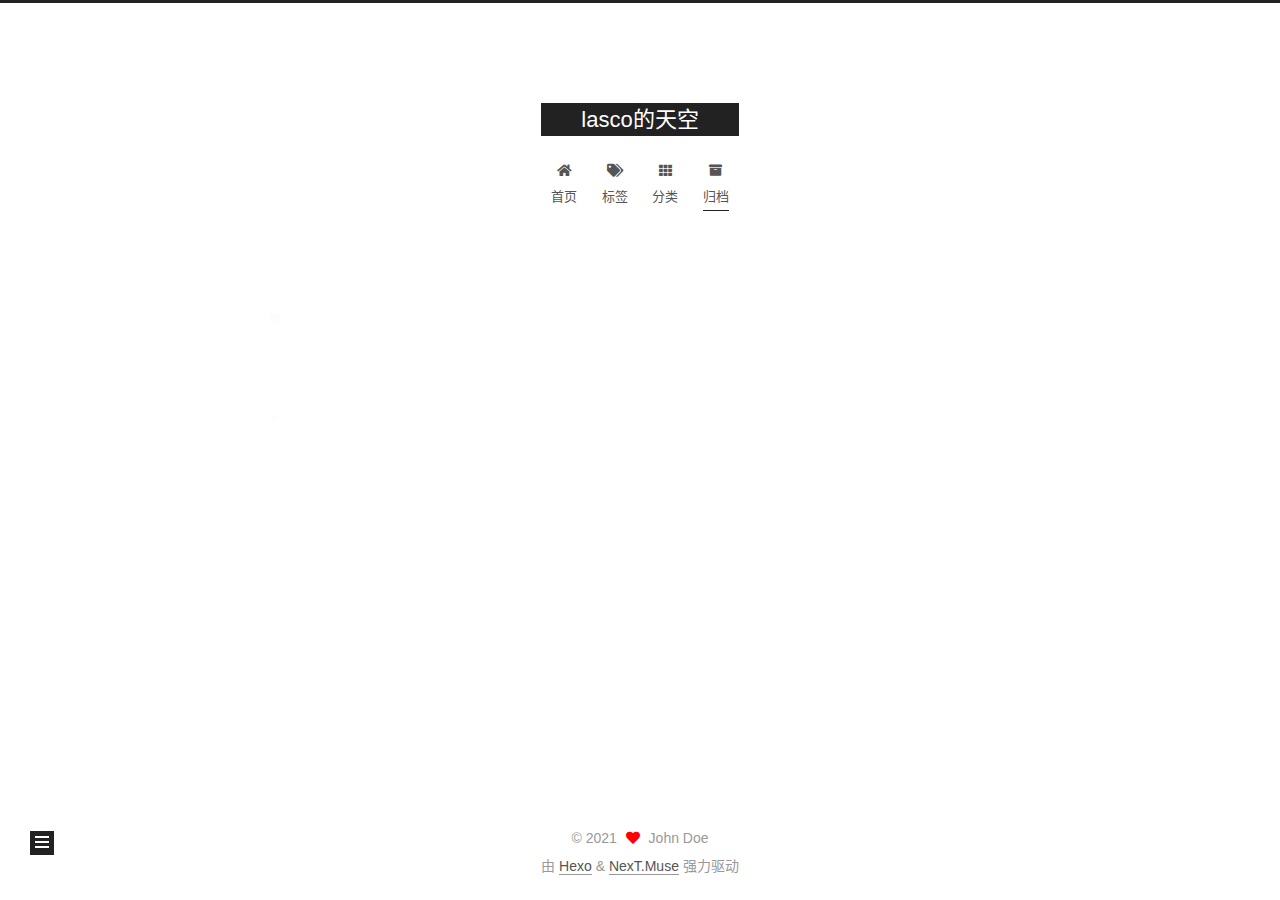
<file: archives/2021/index.html>
<!DOCTYPE html>
<html lang="zh-CN">
<head>
  <meta charset="UTF-8">
<meta name="viewport" content="width=device-width, initial-scale=1, maximum-scale=2">
<meta name="theme-color" content="#222">
<meta name="generator" content="Hexo 5.3.0">
  <link rel="apple-touch-icon" sizes="180x180" href="/images/apple-touch-icon-next.png">
  <link rel="icon" type="image/png" sizes="32x32" href="/images/favicon-32x32-next.png">
  <link rel="icon" type="image/png" sizes="16x16" href="/images/favicon-16x16-next.png">
  <link rel="mask-icon" href="/images/logo.svg" color="#222">

<link rel="stylesheet" href="/css/main.css">


<link rel="stylesheet" href="/lib/font-awesome/css/all.min.css">

<script id="hexo-configurations">
    var NexT = window.NexT || {};
    var CONFIG = {"hostname":"example.com","root":"/","scheme":"Muse","version":"7.8.0","exturl":false,"sidebar":{"position":"left","display":"post","padding":18,"offset":12,"onmobile":false},"copycode":{"enable":false,"show_result":false,"style":null},"back2top":{"enable":true,"sidebar":false,"scrollpercent":false},"bookmark":{"enable":false,"color":"#222","save":"auto"},"fancybox":false,"mediumzoom":false,"lazyload":false,"pangu":false,"comments":{"style":"tabs","active":null,"storage":true,"lazyload":false,"nav":null},"algolia":{"hits":{"per_page":10},"labels":{"input_placeholder":"Search for Posts","hits_empty":"We didn't find any results for the search: ${query}","hits_stats":"${hits} results found in ${time} ms"}},"localsearch":{"enable":false,"trigger":"auto","top_n_per_article":1,"unescape":false,"preload":false},"motion":{"enable":true,"async":false,"transition":{"post_block":"fadeIn","post_header":"slideDownIn","post_body":"slideDownIn","coll_header":"slideLeftIn","sidebar":"slideUpIn"}},"path":"search.xml"};
  </script>

  <meta property="og:type" content="website">
<meta property="og:title" content="lasco的天空">
<meta property="og:url" content="http://example.com/archives/2021/index.html">
<meta property="og:site_name" content="lasco的天空">
<meta property="og:locale" content="zh_CN">
<meta property="article:author" content="John Doe">
<meta name="twitter:card" content="summary">

<link rel="canonical" href="http://example.com/archives/2021/">


<script id="page-configurations">
  // https://hexo.io/docs/variables.html
  CONFIG.page = {
    sidebar: "",
    isHome : false,
    isPost : false,
    lang   : 'zh-CN'
  };
</script>

  <title>归档 | lasco的天空</title>
  






  <noscript>
  <style>
  .use-motion .brand,
  .use-motion .menu-item,
  .sidebar-inner,
  .use-motion .post-block,
  .use-motion .pagination,
  .use-motion .comments,
  .use-motion .post-header,
  .use-motion .post-body,
  .use-motion .collection-header { opacity: initial; }

  .use-motion .site-title,
  .use-motion .site-subtitle {
    opacity: initial;
    top: initial;
  }

  .use-motion .logo-line-before i { left: initial; }
  .use-motion .logo-line-after i { right: initial; }
  </style>
</noscript>

<link rel="alternate" href="/atom.xml" title="lasco的天空" type="application/atom+xml">
</head>

<body itemscope itemtype="http://schema.org/WebPage">
  <div class="container use-motion">
    <div class="headband"></div>

    <header class="header" itemscope itemtype="http://schema.org/WPHeader">
      <div class="header-inner"><div class="site-brand-container">
  <div class="site-nav-toggle">
    <div class="toggle" aria-label="切换导航栏">
      <span class="toggle-line toggle-line-first"></span>
      <span class="toggle-line toggle-line-middle"></span>
      <span class="toggle-line toggle-line-last"></span>
    </div>
  </div>

  <div class="site-meta">

    <a href="/" class="brand" rel="start">
      <span class="logo-line-before"><i></i></span>
      <h1 class="site-title">lasco的天空</h1>
      <span class="logo-line-after"><i></i></span>
    </a>
  </div>

  <div class="site-nav-right">
    <div class="toggle popup-trigger">
    </div>
  </div>
</div>




<nav class="site-nav">
  <ul id="menu" class="main-menu menu">
        <li class="menu-item menu-item-home">

    <a href="/" rel="section"><i class="fa fa-home fa-fw"></i>首页</a>

  </li>
        <li class="menu-item menu-item-tags">

    <a href="/tags/" rel="section"><i class="fa fa-tags fa-fw"></i>标签</a>

  </li>
        <li class="menu-item menu-item-categories">

    <a href="/categories/" rel="section"><i class="fa fa-th fa-fw"></i>分类</a>

  </li>
        <li class="menu-item menu-item-archives">

    <a href="/archives/" rel="section"><i class="fa fa-archive fa-fw"></i>归档</a>

  </li>
  </ul>
</nav>




</div>
    </header>

    
  <div class="back-to-top">
    <i class="fa fa-arrow-up"></i>
    <span>0%</span>
  </div>


    <main class="main">
      <div class="main-inner">
        <div class="content-wrap">
          

          <div class="content archive">
            

  
  
  
  <div class="post-block">
    <div class="posts-collapse">
      <div class="collection-title">
        <span class="collection-header">嗯..! 目前共计 2 篇日志。 继续努力。</span>
      </div>

      
    <div class="collection-year">
      <span class="collection-header">2021</span>
    </div>

  <article itemscope itemtype="http://schema.org/Article">
    <header class="post-header">

      <div class="post-meta">
        <time itemprop="dateCreated"
              datetime="2021-01-21T12:45:59+08:00"
              content="2021-01-21">
          01-21
        </time>
      </div>

      <div class="post-title">
          <a class="post-title-link" href="/2021/01/21/title/" itemprop="url">
            <span itemprop="name">title</span>
          </a>
      </div>

    </header>
  </article>

  <article itemscope itemtype="http://schema.org/Article">
    <header class="post-header">

      <div class="post-meta">
        <time itemprop="dateCreated"
              datetime="2021-01-21T09:39:39+08:00"
              content="2021-01-21">
          01-21
        </time>
      </div>

      <div class="post-title">
          <a class="post-title-link" href="/2021/01/21/hello-world/" itemprop="url">
            <span itemprop="name">Hello World</span>
          </a>
      </div>

    </header>
  </article>


    </div>
  </div>
  
  
  

  



          </div>
          

<script>
  window.addEventListener('tabs:register', () => {
    let { activeClass } = CONFIG.comments;
    if (CONFIG.comments.storage) {
      activeClass = localStorage.getItem('comments_active') || activeClass;
    }
    if (activeClass) {
      let activeTab = document.querySelector(`a[href="#comment-${activeClass}"]`);
      if (activeTab) {
        activeTab.click();
      }
    }
  });
  if (CONFIG.comments.storage) {
    window.addEventListener('tabs:click', event => {
      if (!event.target.matches('.tabs-comment .tab-content .tab-pane')) return;
      let commentClass = event.target.classList[1];
      localStorage.setItem('comments_active', commentClass);
    });
  }
</script>

        </div>
          
  
  <div class="toggle sidebar-toggle">
    <span class="toggle-line toggle-line-first"></span>
    <span class="toggle-line toggle-line-middle"></span>
    <span class="toggle-line toggle-line-last"></span>
  </div>

  <aside class="sidebar">
    <div class="sidebar-inner">

      <ul class="sidebar-nav motion-element">
        <li class="sidebar-nav-toc">
          文章目录
        </li>
        <li class="sidebar-nav-overview">
          站点概览
        </li>
      </ul>

      <!--noindex-->
      <div class="post-toc-wrap sidebar-panel">
      </div>
      <!--/noindex-->

      <div class="site-overview-wrap sidebar-panel">
        <div class="site-author motion-element" itemprop="author" itemscope itemtype="http://schema.org/Person">
  <p class="site-author-name" itemprop="name">John Doe</p>
  <div class="site-description" itemprop="description"></div>
</div>
<div class="site-state-wrap motion-element">
  <nav class="site-state">
      <div class="site-state-item site-state-posts">
          <a href="/archives/">
        
          <span class="site-state-item-count">2</span>
          <span class="site-state-item-name">日志</span>
        </a>
      </div>
      <div class="site-state-item site-state-categories">
            <a href="/categories/">
          
        <span class="site-state-item-count">1</span>
        <span class="site-state-item-name">分类</span></a>
      </div>
      <div class="site-state-item site-state-tags">
            <a href="/tags/">
          
        <span class="site-state-item-count">2</span>
        <span class="site-state-item-name">标签</span></a>
      </div>
  </nav>
</div>
  <div class="links-of-author motion-element">
      <span class="links-of-author-item">
        <a href="https://github.com/LascoLiu" title="GitHub → https:&#x2F;&#x2F;github.com&#x2F;LascoLiu" rel="noopener" target="_blank"><i class="fab fa-github fa-fw"></i>GitHub</a>
      </span>
      <span class="links-of-author-item">
        <a href="mailto:newbeginscss@gmail.com" title="E-Mail → mailto:newbeginscss@gmail.com" rel="noopener" target="_blank"><i class="fa fa-envelope fa-fw"></i>E-Mail</a>
      </span>
  </div>



      </div>

    </div>
  </aside>
  <div id="sidebar-dimmer"></div>


      </div>
    </main>

    <footer class="footer">
      <div class="footer-inner">
        

        

<div class="copyright">
  
  &copy; 
  <span itemprop="copyrightYear">2021</span>
  <span class="with-love">
    <i class="fa fa-heart"></i>
  </span>
  <span class="author" itemprop="copyrightHolder">John Doe</span>
</div>
  <div class="powered-by">由 <a href="https://hexo.io/" class="theme-link" rel="noopener" target="_blank">Hexo</a> & <a href="https://muse.theme-next.org/" class="theme-link" rel="noopener" target="_blank">NexT.Muse</a> 强力驱动
  </div>

        








      </div>
    </footer>
  </div>

  
  <script src="/lib/anime.min.js"></script>
  <script src="/lib/velocity/velocity.min.js"></script>
  <script src="/lib/velocity/velocity.ui.min.js"></script>

<script src="/js/utils.js"></script>

<script src="/js/motion.js"></script>


<script src="/js/schemes/muse.js"></script>


<script src="/js/next-boot.js"></script>




  















  

  

</body>
</html>
</file>
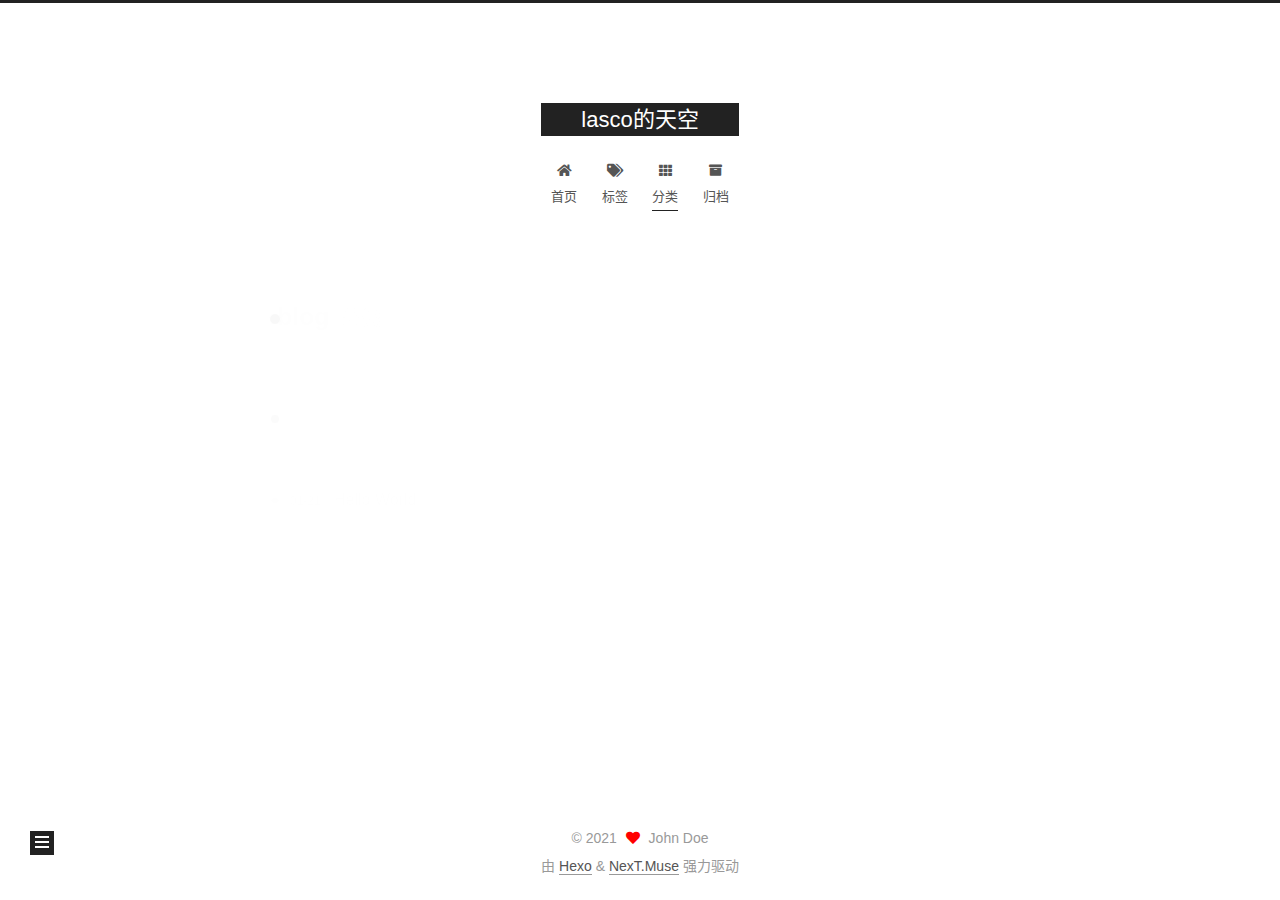
<file: categories/blog/index.html>
<!DOCTYPE html>
<html lang="zh-CN">
<head>
  <meta charset="UTF-8">
<meta name="viewport" content="width=device-width, initial-scale=1, maximum-scale=2">
<meta name="theme-color" content="#222">
<meta name="generator" content="Hexo 5.3.0">
  <link rel="apple-touch-icon" sizes="180x180" href="/images/apple-touch-icon-next.png">
  <link rel="icon" type="image/png" sizes="32x32" href="/images/favicon-32x32-next.png">
  <link rel="icon" type="image/png" sizes="16x16" href="/images/favicon-16x16-next.png">
  <link rel="mask-icon" href="/images/logo.svg" color="#222">

<link rel="stylesheet" href="/css/main.css">


<link rel="stylesheet" href="/lib/font-awesome/css/all.min.css">

<script id="hexo-configurations">
    var NexT = window.NexT || {};
    var CONFIG = {"hostname":"example.com","root":"/","scheme":"Muse","version":"7.8.0","exturl":false,"sidebar":{"position":"left","display":"post","padding":18,"offset":12,"onmobile":false},"copycode":{"enable":false,"show_result":false,"style":null},"back2top":{"enable":true,"sidebar":false,"scrollpercent":false},"bookmark":{"enable":false,"color":"#222","save":"auto"},"fancybox":false,"mediumzoom":false,"lazyload":false,"pangu":false,"comments":{"style":"tabs","active":null,"storage":true,"lazyload":false,"nav":null},"algolia":{"hits":{"per_page":10},"labels":{"input_placeholder":"Search for Posts","hits_empty":"We didn't find any results for the search: ${query}","hits_stats":"${hits} results found in ${time} ms"}},"localsearch":{"enable":false,"trigger":"auto","top_n_per_article":1,"unescape":false,"preload":false},"motion":{"enable":true,"async":false,"transition":{"post_block":"fadeIn","post_header":"slideDownIn","post_body":"slideDownIn","coll_header":"slideLeftIn","sidebar":"slideUpIn"}},"path":"search.xml"};
  </script>

  <meta property="og:type" content="website">
<meta property="og:title" content="lasco的天空">
<meta property="og:url" content="http://example.com/categories/blog/index.html">
<meta property="og:site_name" content="lasco的天空">
<meta property="og:locale" content="zh_CN">
<meta property="article:author" content="John Doe">
<meta name="twitter:card" content="summary">

<link rel="canonical" href="http://example.com/categories/blog/">


<script id="page-configurations">
  // https://hexo.io/docs/variables.html
  CONFIG.page = {
    sidebar: "",
    isHome : false,
    isPost : false,
    lang   : 'zh-CN'
  };
</script>

  <title>分类: blog | lasco的天空</title>
  






  <noscript>
  <style>
  .use-motion .brand,
  .use-motion .menu-item,
  .sidebar-inner,
  .use-motion .post-block,
  .use-motion .pagination,
  .use-motion .comments,
  .use-motion .post-header,
  .use-motion .post-body,
  .use-motion .collection-header { opacity: initial; }

  .use-motion .site-title,
  .use-motion .site-subtitle {
    opacity: initial;
    top: initial;
  }

  .use-motion .logo-line-before i { left: initial; }
  .use-motion .logo-line-after i { right: initial; }
  </style>
</noscript>

<link rel="alternate" href="/atom.xml" title="lasco的天空" type="application/atom+xml">
</head>

<body itemscope itemtype="http://schema.org/WebPage">
  <div class="container use-motion">
    <div class="headband"></div>

    <header class="header" itemscope itemtype="http://schema.org/WPHeader">
      <div class="header-inner"><div class="site-brand-container">
  <div class="site-nav-toggle">
    <div class="toggle" aria-label="切换导航栏">
      <span class="toggle-line toggle-line-first"></span>
      <span class="toggle-line toggle-line-middle"></span>
      <span class="toggle-line toggle-line-last"></span>
    </div>
  </div>

  <div class="site-meta">

    <a href="/" class="brand" rel="start">
      <span class="logo-line-before"><i></i></span>
      <h1 class="site-title">lasco的天空</h1>
      <span class="logo-line-after"><i></i></span>
    </a>
  </div>

  <div class="site-nav-right">
    <div class="toggle popup-trigger">
    </div>
  </div>
</div>




<nav class="site-nav">
  <ul id="menu" class="main-menu menu">
        <li class="menu-item menu-item-home">

    <a href="/" rel="section"><i class="fa fa-home fa-fw"></i>首页</a>

  </li>
        <li class="menu-item menu-item-tags">

    <a href="/tags/" rel="section"><i class="fa fa-tags fa-fw"></i>标签</a>

  </li>
        <li class="menu-item menu-item-categories">

    <a href="/categories/" rel="section"><i class="fa fa-th fa-fw"></i>分类</a>

  </li>
        <li class="menu-item menu-item-archives">

    <a href="/archives/" rel="section"><i class="fa fa-archive fa-fw"></i>归档</a>

  </li>
  </ul>
</nav>




</div>
    </header>

    
  <div class="back-to-top">
    <i class="fa fa-arrow-up"></i>
    <span>0%</span>
  </div>


    <main class="main">
      <div class="main-inner">
        <div class="content-wrap">
          

          <div class="content category">
            

  
  
  
  <div class="post-block">
    <div class="posts-collapse">
      <div class="collection-title">
        <h2 class="collection-header">blog
          <small>分类</small>
        </h2>
      </div>

      
    <div class="collection-year">
      <span class="collection-header">2021</span>
    </div>

  <article itemscope itemtype="http://schema.org/Article">
    <header class="post-header">

      <div class="post-meta">
        <time itemprop="dateCreated"
              datetime="2021-01-21T09:39:39+08:00"
              content="2021-01-21">
          01-21
        </time>
      </div>

      <div class="post-title">
          <a class="post-title-link" href="/2021/01/21/hello-world/" itemprop="url">
            <span itemprop="name">Hello World</span>
          </a>
      </div>

    </header>
  </article>

    </div>
  </div>
  
  
  

  



          </div>
          

<script>
  window.addEventListener('tabs:register', () => {
    let { activeClass } = CONFIG.comments;
    if (CONFIG.comments.storage) {
      activeClass = localStorage.getItem('comments_active') || activeClass;
    }
    if (activeClass) {
      let activeTab = document.querySelector(`a[href="#comment-${activeClass}"]`);
      if (activeTab) {
        activeTab.click();
      }
    }
  });
  if (CONFIG.comments.storage) {
    window.addEventListener('tabs:click', event => {
      if (!event.target.matches('.tabs-comment .tab-content .tab-pane')) return;
      let commentClass = event.target.classList[1];
      localStorage.setItem('comments_active', commentClass);
    });
  }
</script>

        </div>
          
  
  <div class="toggle sidebar-toggle">
    <span class="toggle-line toggle-line-first"></span>
    <span class="toggle-line toggle-line-middle"></span>
    <span class="toggle-line toggle-line-last"></span>
  </div>

  <aside class="sidebar">
    <div class="sidebar-inner">

      <ul class="sidebar-nav motion-element">
        <li class="sidebar-nav-toc">
          文章目录
        </li>
        <li class="sidebar-nav-overview">
          站点概览
        </li>
      </ul>

      <!--noindex-->
      <div class="post-toc-wrap sidebar-panel">
      </div>
      <!--/noindex-->

      <div class="site-overview-wrap sidebar-panel">
        <div class="site-author motion-element" itemprop="author" itemscope itemtype="http://schema.org/Person">
  <p class="site-author-name" itemprop="name">John Doe</p>
  <div class="site-description" itemprop="description"></div>
</div>
<div class="site-state-wrap motion-element">
  <nav class="site-state">
      <div class="site-state-item site-state-posts">
          <a href="/archives/">
        
          <span class="site-state-item-count">2</span>
          <span class="site-state-item-name">日志</span>
        </a>
      </div>
      <div class="site-state-item site-state-categories">
            <a href="/categories/">
          
        <span class="site-state-item-count">1</span>
        <span class="site-state-item-name">分类</span></a>
      </div>
      <div class="site-state-item site-state-tags">
            <a href="/tags/">
          
        <span class="site-state-item-count">2</span>
        <span class="site-state-item-name">标签</span></a>
      </div>
  </nav>
</div>
  <div class="links-of-author motion-element">
      <span class="links-of-author-item">
        <a href="https://github.com/LascoLiu" title="GitHub → https:&#x2F;&#x2F;github.com&#x2F;LascoLiu" rel="noopener" target="_blank"><i class="fab fa-github fa-fw"></i>GitHub</a>
      </span>
      <span class="links-of-author-item">
        <a href="mailto:newbeginscss@gmail.com" title="E-Mail → mailto:newbeginscss@gmail.com" rel="noopener" target="_blank"><i class="fa fa-envelope fa-fw"></i>E-Mail</a>
      </span>
  </div>



      </div>

    </div>
  </aside>
  <div id="sidebar-dimmer"></div>


      </div>
    </main>

    <footer class="footer">
      <div class="footer-inner">
        

        

<div class="copyright">
  
  &copy; 
  <span itemprop="copyrightYear">2021</span>
  <span class="with-love">
    <i class="fa fa-heart"></i>
  </span>
  <span class="author" itemprop="copyrightHolder">John Doe</span>
</div>
  <div class="powered-by">由 <a href="https://hexo.io/" class="theme-link" rel="noopener" target="_blank">Hexo</a> & <a href="https://muse.theme-next.org/" class="theme-link" rel="noopener" target="_blank">NexT.Muse</a> 强力驱动
  </div>

        








      </div>
    </footer>
  </div>

  
  <script src="/lib/anime.min.js"></script>
  <script src="/lib/velocity/velocity.min.js"></script>
  <script src="/lib/velocity/velocity.ui.min.js"></script>

<script src="/js/utils.js"></script>

<script src="/js/motion.js"></script>


<script src="/js/schemes/muse.js"></script>


<script src="/js/next-boot.js"></script>




  















  

  

</body>
</html>
</file>
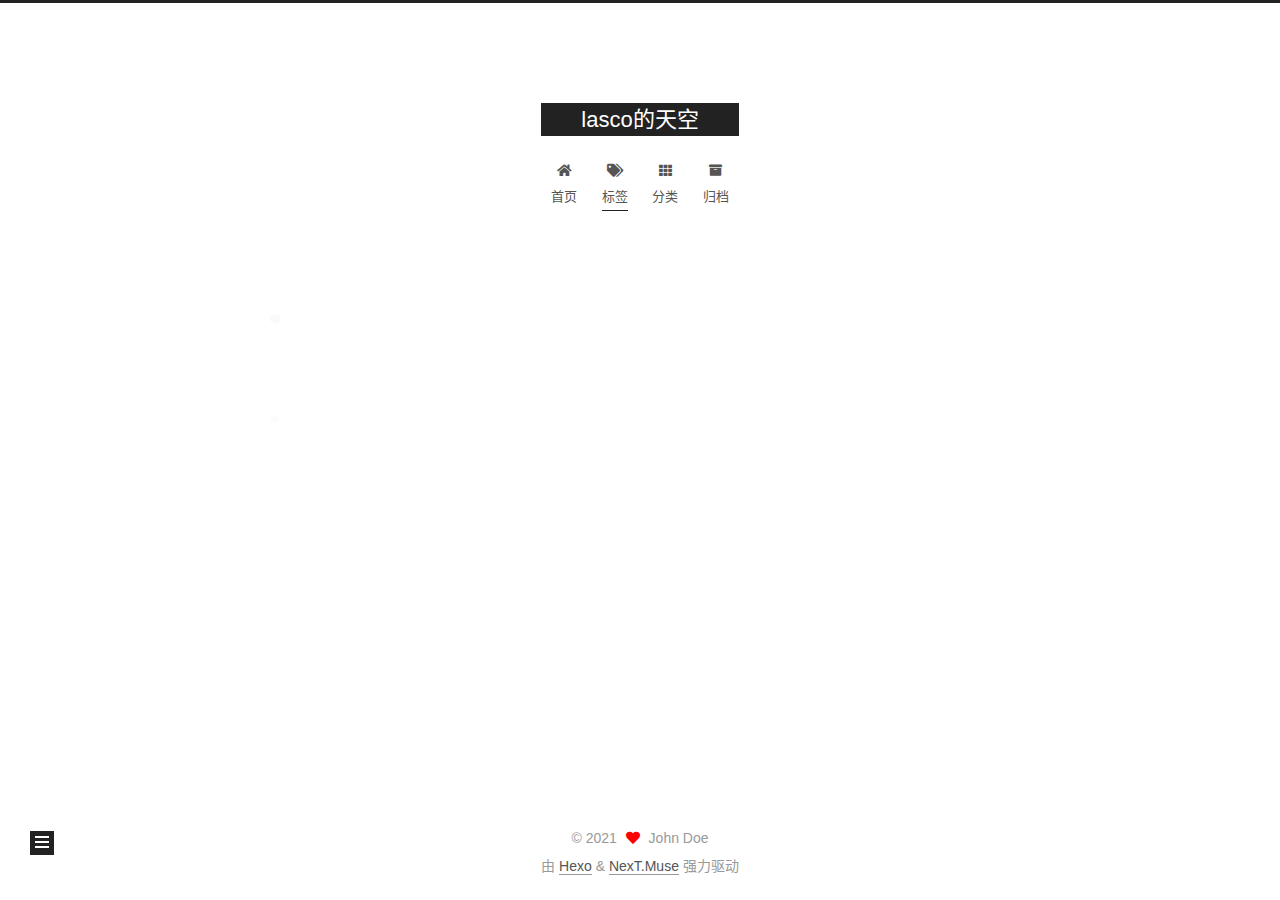
<file: tags/hello-world/index.html>
<!DOCTYPE html>
<html lang="zh-CN">
<head>
  <meta charset="UTF-8">
<meta name="viewport" content="width=device-width, initial-scale=1, maximum-scale=2">
<meta name="theme-color" content="#222">
<meta name="generator" content="Hexo 5.3.0">
  <link rel="apple-touch-icon" sizes="180x180" href="/images/apple-touch-icon-next.png">
  <link rel="icon" type="image/png" sizes="32x32" href="/images/favicon-32x32-next.png">
  <link rel="icon" type="image/png" sizes="16x16" href="/images/favicon-16x16-next.png">
  <link rel="mask-icon" href="/images/logo.svg" color="#222">

<link rel="stylesheet" href="/css/main.css">


<link rel="stylesheet" href="/lib/font-awesome/css/all.min.css">

<script id="hexo-configurations">
    var NexT = window.NexT || {};
    var CONFIG = {"hostname":"example.com","root":"/","scheme":"Muse","version":"7.8.0","exturl":false,"sidebar":{"position":"left","display":"post","padding":18,"offset":12,"onmobile":false},"copycode":{"enable":false,"show_result":false,"style":null},"back2top":{"enable":true,"sidebar":false,"scrollpercent":false},"bookmark":{"enable":false,"color":"#222","save":"auto"},"fancybox":false,"mediumzoom":false,"lazyload":false,"pangu":false,"comments":{"style":"tabs","active":null,"storage":true,"lazyload":false,"nav":null},"algolia":{"hits":{"per_page":10},"labels":{"input_placeholder":"Search for Posts","hits_empty":"We didn't find any results for the search: ${query}","hits_stats":"${hits} results found in ${time} ms"}},"localsearch":{"enable":false,"trigger":"auto","top_n_per_article":1,"unescape":false,"preload":false},"motion":{"enable":true,"async":false,"transition":{"post_block":"fadeIn","post_header":"slideDownIn","post_body":"slideDownIn","coll_header":"slideLeftIn","sidebar":"slideUpIn"}},"path":"search.xml"};
  </script>

  <meta property="og:type" content="website">
<meta property="og:title" content="lasco的天空">
<meta property="og:url" content="http://example.com/tags/hello-world/index.html">
<meta property="og:site_name" content="lasco的天空">
<meta property="og:locale" content="zh_CN">
<meta property="article:author" content="John Doe">
<meta name="twitter:card" content="summary">

<link rel="canonical" href="http://example.com/tags/hello-world/">


<script id="page-configurations">
  // https://hexo.io/docs/variables.html
  CONFIG.page = {
    sidebar: "",
    isHome : false,
    isPost : false,
    lang   : 'zh-CN'
  };
</script>

  <title>标签: hello world | lasco的天空</title>
  






  <noscript>
  <style>
  .use-motion .brand,
  .use-motion .menu-item,
  .sidebar-inner,
  .use-motion .post-block,
  .use-motion .pagination,
  .use-motion .comments,
  .use-motion .post-header,
  .use-motion .post-body,
  .use-motion .collection-header { opacity: initial; }

  .use-motion .site-title,
  .use-motion .site-subtitle {
    opacity: initial;
    top: initial;
  }

  .use-motion .logo-line-before i { left: initial; }
  .use-motion .logo-line-after i { right: initial; }
  </style>
</noscript>

<link rel="alternate" href="/atom.xml" title="lasco的天空" type="application/atom+xml">
</head>

<body itemscope itemtype="http://schema.org/WebPage">
  <div class="container use-motion">
    <div class="headband"></div>

    <header class="header" itemscope itemtype="http://schema.org/WPHeader">
      <div class="header-inner"><div class="site-brand-container">
  <div class="site-nav-toggle">
    <div class="toggle" aria-label="切换导航栏">
      <span class="toggle-line toggle-line-first"></span>
      <span class="toggle-line toggle-line-middle"></span>
      <span class="toggle-line toggle-line-last"></span>
    </div>
  </div>

  <div class="site-meta">

    <a href="/" class="brand" rel="start">
      <span class="logo-line-before"><i></i></span>
      <h1 class="site-title">lasco的天空</h1>
      <span class="logo-line-after"><i></i></span>
    </a>
  </div>

  <div class="site-nav-right">
    <div class="toggle popup-trigger">
    </div>
  </div>
</div>




<nav class="site-nav">
  <ul id="menu" class="main-menu menu">
        <li class="menu-item menu-item-home">

    <a href="/" rel="section"><i class="fa fa-home fa-fw"></i>首页</a>

  </li>
        <li class="menu-item menu-item-tags">

    <a href="/tags/" rel="section"><i class="fa fa-tags fa-fw"></i>标签</a>

  </li>
        <li class="menu-item menu-item-categories">

    <a href="/categories/" rel="section"><i class="fa fa-th fa-fw"></i>分类</a>

  </li>
        <li class="menu-item menu-item-archives">

    <a href="/archives/" rel="section"><i class="fa fa-archive fa-fw"></i>归档</a>

  </li>
  </ul>
</nav>




</div>
    </header>

    
  <div class="back-to-top">
    <i class="fa fa-arrow-up"></i>
    <span>0%</span>
  </div>


    <main class="main">
      <div class="main-inner">
        <div class="content-wrap">
          

          <div class="content tag">
            

  
  
  
  <div class="post-block">
    <div class="posts-collapse">
      <div class="collection-title">
        <h2 class="collection-header">hello world
          <small>标签</small>
        </h2>
      </div>

      
    <div class="collection-year">
      <span class="collection-header">2021</span>
    </div>

  <article itemscope itemtype="http://schema.org/Article">
    <header class="post-header">

      <div class="post-meta">
        <time itemprop="dateCreated"
              datetime="2021-01-21T09:39:39+08:00"
              content="2021-01-21">
          01-21
        </time>
      </div>

      <div class="post-title">
          <a class="post-title-link" href="/2021/01/21/hello-world/" itemprop="url">
            <span itemprop="name">Hello World</span>
          </a>
      </div>

    </header>
  </article>

    </div>
  </div>
  
  
  

  



          </div>
          

<script>
  window.addEventListener('tabs:register', () => {
    let { activeClass } = CONFIG.comments;
    if (CONFIG.comments.storage) {
      activeClass = localStorage.getItem('comments_active') || activeClass;
    }
    if (activeClass) {
      let activeTab = document.querySelector(`a[href="#comment-${activeClass}"]`);
      if (activeTab) {
        activeTab.click();
      }
    }
  });
  if (CONFIG.comments.storage) {
    window.addEventListener('tabs:click', event => {
      if (!event.target.matches('.tabs-comment .tab-content .tab-pane')) return;
      let commentClass = event.target.classList[1];
      localStorage.setItem('comments_active', commentClass);
    });
  }
</script>

        </div>
          
  
  <div class="toggle sidebar-toggle">
    <span class="toggle-line toggle-line-first"></span>
    <span class="toggle-line toggle-line-middle"></span>
    <span class="toggle-line toggle-line-last"></span>
  </div>

  <aside class="sidebar">
    <div class="sidebar-inner">

      <ul class="sidebar-nav motion-element">
        <li class="sidebar-nav-toc">
          文章目录
        </li>
        <li class="sidebar-nav-overview">
          站点概览
        </li>
      </ul>

      <!--noindex-->
      <div class="post-toc-wrap sidebar-panel">
      </div>
      <!--/noindex-->

      <div class="site-overview-wrap sidebar-panel">
        <div class="site-author motion-element" itemprop="author" itemscope itemtype="http://schema.org/Person">
  <p class="site-author-name" itemprop="name">John Doe</p>
  <div class="site-description" itemprop="description"></div>
</div>
<div class="site-state-wrap motion-element">
  <nav class="site-state">
      <div class="site-state-item site-state-posts">
          <a href="/archives/">
        
          <span class="site-state-item-count">2</span>
          <span class="site-state-item-name">日志</span>
        </a>
      </div>
      <div class="site-state-item site-state-categories">
            <a href="/categories/">
          
        <span class="site-state-item-count">1</span>
        <span class="site-state-item-name">分类</span></a>
      </div>
      <div class="site-state-item site-state-tags">
            <a href="/tags/">
          
        <span class="site-state-item-count">2</span>
        <span class="site-state-item-name">标签</span></a>
      </div>
  </nav>
</div>
  <div class="links-of-author motion-element">
      <span class="links-of-author-item">
        <a href="https://github.com/LascoLiu" title="GitHub → https:&#x2F;&#x2F;github.com&#x2F;LascoLiu" rel="noopener" target="_blank"><i class="fab fa-github fa-fw"></i>GitHub</a>
      </span>
      <span class="links-of-author-item">
        <a href="mailto:newbeginscss@gmail.com" title="E-Mail → mailto:newbeginscss@gmail.com" rel="noopener" target="_blank"><i class="fa fa-envelope fa-fw"></i>E-Mail</a>
      </span>
  </div>



      </div>

    </div>
  </aside>
  <div id="sidebar-dimmer"></div>


      </div>
    </main>

    <footer class="footer">
      <div class="footer-inner">
        

        

<div class="copyright">
  
  &copy; 
  <span itemprop="copyrightYear">2021</span>
  <span class="with-love">
    <i class="fa fa-heart"></i>
  </span>
  <span class="author" itemprop="copyrightHolder">John Doe</span>
</div>
  <div class="powered-by">由 <a href="https://hexo.io/" class="theme-link" rel="noopener" target="_blank">Hexo</a> & <a href="https://muse.theme-next.org/" class="theme-link" rel="noopener" target="_blank">NexT.Muse</a> 强力驱动
  </div>

        








      </div>
    </footer>
  </div>

  
  <script src="/lib/anime.min.js"></script>
  <script src="/lib/velocity/velocity.min.js"></script>
  <script src="/lib/velocity/velocity.ui.min.js"></script>

<script src="/js/utils.js"></script>

<script src="/js/motion.js"></script>


<script src="/js/schemes/muse.js"></script>


<script src="/js/next-boot.js"></script>




  















  

  

</body>
</html>
</file>
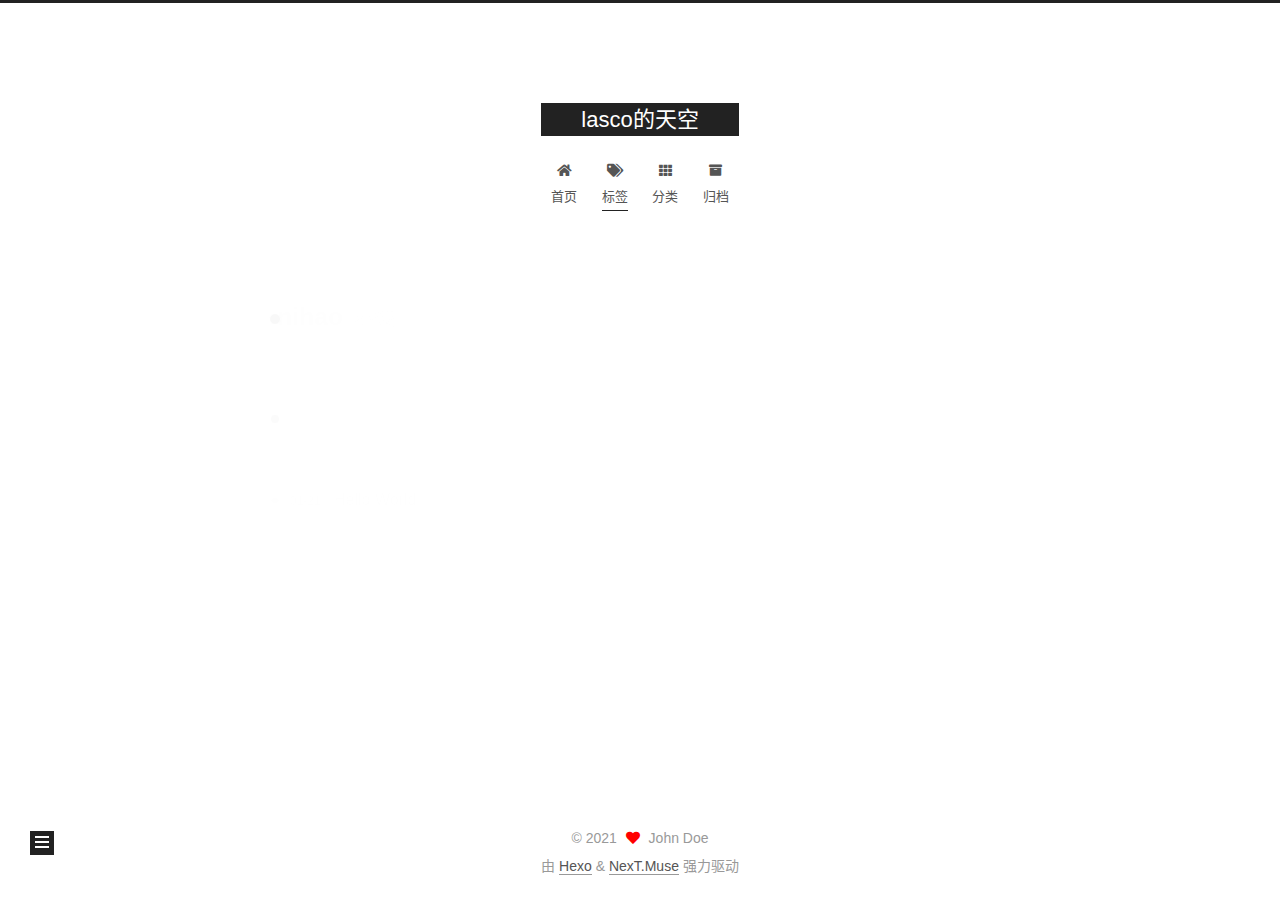
<file: tags/nihao/index.html>
<!DOCTYPE html>
<html lang="zh-CN">
<head>
  <meta charset="UTF-8">
<meta name="viewport" content="width=device-width, initial-scale=1, maximum-scale=2">
<meta name="theme-color" content="#222">
<meta name="generator" content="Hexo 5.3.0">
  <link rel="apple-touch-icon" sizes="180x180" href="/images/apple-touch-icon-next.png">
  <link rel="icon" type="image/png" sizes="32x32" href="/images/favicon-32x32-next.png">
  <link rel="icon" type="image/png" sizes="16x16" href="/images/favicon-16x16-next.png">
  <link rel="mask-icon" href="/images/logo.svg" color="#222">

<link rel="stylesheet" href="/css/main.css">


<link rel="stylesheet" href="/lib/font-awesome/css/all.min.css">

<script id="hexo-configurations">
    var NexT = window.NexT || {};
    var CONFIG = {"hostname":"example.com","root":"/","scheme":"Muse","version":"7.8.0","exturl":false,"sidebar":{"position":"left","display":"post","padding":18,"offset":12,"onmobile":false},"copycode":{"enable":false,"show_result":false,"style":null},"back2top":{"enable":true,"sidebar":false,"scrollpercent":false},"bookmark":{"enable":false,"color":"#222","save":"auto"},"fancybox":false,"mediumzoom":false,"lazyload":false,"pangu":false,"comments":{"style":"tabs","active":null,"storage":true,"lazyload":false,"nav":null},"algolia":{"hits":{"per_page":10},"labels":{"input_placeholder":"Search for Posts","hits_empty":"We didn't find any results for the search: ${query}","hits_stats":"${hits} results found in ${time} ms"}},"localsearch":{"enable":false,"trigger":"auto","top_n_per_article":1,"unescape":false,"preload":false},"motion":{"enable":true,"async":false,"transition":{"post_block":"fadeIn","post_header":"slideDownIn","post_body":"slideDownIn","coll_header":"slideLeftIn","sidebar":"slideUpIn"}},"path":"search.xml"};
  </script>

  <meta property="og:type" content="website">
<meta property="og:title" content="lasco的天空">
<meta property="og:url" content="http://example.com/tags/nihao/index.html">
<meta property="og:site_name" content="lasco的天空">
<meta property="og:locale" content="zh_CN">
<meta property="article:author" content="John Doe">
<meta name="twitter:card" content="summary">

<link rel="canonical" href="http://example.com/tags/nihao/">


<script id="page-configurations">
  // https://hexo.io/docs/variables.html
  CONFIG.page = {
    sidebar: "",
    isHome : false,
    isPost : false,
    lang   : 'zh-CN'
  };
</script>

  <title>标签: nihao | lasco的天空</title>
  






  <noscript>
  <style>
  .use-motion .brand,
  .use-motion .menu-item,
  .sidebar-inner,
  .use-motion .post-block,
  .use-motion .pagination,
  .use-motion .comments,
  .use-motion .post-header,
  .use-motion .post-body,
  .use-motion .collection-header { opacity: initial; }

  .use-motion .site-title,
  .use-motion .site-subtitle {
    opacity: initial;
    top: initial;
  }

  .use-motion .logo-line-before i { left: initial; }
  .use-motion .logo-line-after i { right: initial; }
  </style>
</noscript>

<link rel="alternate" href="/atom.xml" title="lasco的天空" type="application/atom+xml">
</head>

<body itemscope itemtype="http://schema.org/WebPage">
  <div class="container use-motion">
    <div class="headband"></div>

    <header class="header" itemscope itemtype="http://schema.org/WPHeader">
      <div class="header-inner"><div class="site-brand-container">
  <div class="site-nav-toggle">
    <div class="toggle" aria-label="切换导航栏">
      <span class="toggle-line toggle-line-first"></span>
      <span class="toggle-line toggle-line-middle"></span>
      <span class="toggle-line toggle-line-last"></span>
    </div>
  </div>

  <div class="site-meta">

    <a href="/" class="brand" rel="start">
      <span class="logo-line-before"><i></i></span>
      <h1 class="site-title">lasco的天空</h1>
      <span class="logo-line-after"><i></i></span>
    </a>
  </div>

  <div class="site-nav-right">
    <div class="toggle popup-trigger">
    </div>
  </div>
</div>




<nav class="site-nav">
  <ul id="menu" class="main-menu menu">
        <li class="menu-item menu-item-home">

    <a href="/" rel="section"><i class="fa fa-home fa-fw"></i>首页</a>

  </li>
        <li class="menu-item menu-item-tags">

    <a href="/tags/" rel="section"><i class="fa fa-tags fa-fw"></i>标签</a>

  </li>
        <li class="menu-item menu-item-categories">

    <a href="/categories/" rel="section"><i class="fa fa-th fa-fw"></i>分类</a>

  </li>
        <li class="menu-item menu-item-archives">

    <a href="/archives/" rel="section"><i class="fa fa-archive fa-fw"></i>归档</a>

  </li>
  </ul>
</nav>




</div>
    </header>

    
  <div class="back-to-top">
    <i class="fa fa-arrow-up"></i>
    <span>0%</span>
  </div>


    <main class="main">
      <div class="main-inner">
        <div class="content-wrap">
          

          <div class="content tag">
            

  
  
  
  <div class="post-block">
    <div class="posts-collapse">
      <div class="collection-title">
        <h2 class="collection-header">nihao
          <small>标签</small>
        </h2>
      </div>

      
    <div class="collection-year">
      <span class="collection-header">2021</span>
    </div>

  <article itemscope itemtype="http://schema.org/Article">
    <header class="post-header">

      <div class="post-meta">
        <time itemprop="dateCreated"
              datetime="2021-01-21T09:39:39+08:00"
              content="2021-01-21">
          01-21
        </time>
      </div>

      <div class="post-title">
          <a class="post-title-link" href="/2021/01/21/hello-world/" itemprop="url">
            <span itemprop="name">Hello World</span>
          </a>
      </div>

    </header>
  </article>

    </div>
  </div>
  
  
  

  



          </div>
          

<script>
  window.addEventListener('tabs:register', () => {
    let { activeClass } = CONFIG.comments;
    if (CONFIG.comments.storage) {
      activeClass = localStorage.getItem('comments_active') || activeClass;
    }
    if (activeClass) {
      let activeTab = document.querySelector(`a[href="#comment-${activeClass}"]`);
      if (activeTab) {
        activeTab.click();
      }
    }
  });
  if (CONFIG.comments.storage) {
    window.addEventListener('tabs:click', event => {
      if (!event.target.matches('.tabs-comment .tab-content .tab-pane')) return;
      let commentClass = event.target.classList[1];
      localStorage.setItem('comments_active', commentClass);
    });
  }
</script>

        </div>
          
  
  <div class="toggle sidebar-toggle">
    <span class="toggle-line toggle-line-first"></span>
    <span class="toggle-line toggle-line-middle"></span>
    <span class="toggle-line toggle-line-last"></span>
  </div>

  <aside class="sidebar">
    <div class="sidebar-inner">

      <ul class="sidebar-nav motion-element">
        <li class="sidebar-nav-toc">
          文章目录
        </li>
        <li class="sidebar-nav-overview">
          站点概览
        </li>
      </ul>

      <!--noindex-->
      <div class="post-toc-wrap sidebar-panel">
      </div>
      <!--/noindex-->

      <div class="site-overview-wrap sidebar-panel">
        <div class="site-author motion-element" itemprop="author" itemscope itemtype="http://schema.org/Person">
  <p class="site-author-name" itemprop="name">John Doe</p>
  <div class="site-description" itemprop="description"></div>
</div>
<div class="site-state-wrap motion-element">
  <nav class="site-state">
      <div class="site-state-item site-state-posts">
          <a href="/archives/">
        
          <span class="site-state-item-count">2</span>
          <span class="site-state-item-name">日志</span>
        </a>
      </div>
      <div class="site-state-item site-state-categories">
            <a href="/categories/">
          
        <span class="site-state-item-count">1</span>
        <span class="site-state-item-name">分类</span></a>
      </div>
      <div class="site-state-item site-state-tags">
            <a href="/tags/">
          
        <span class="site-state-item-count">2</span>
        <span class="site-state-item-name">标签</span></a>
      </div>
  </nav>
</div>
  <div class="links-of-author motion-element">
      <span class="links-of-author-item">
        <a href="https://github.com/LascoLiu" title="GitHub → https:&#x2F;&#x2F;github.com&#x2F;LascoLiu" rel="noopener" target="_blank"><i class="fab fa-github fa-fw"></i>GitHub</a>
      </span>
      <span class="links-of-author-item">
        <a href="mailto:newbeginscss@gmail.com" title="E-Mail → mailto:newbeginscss@gmail.com" rel="noopener" target="_blank"><i class="fa fa-envelope fa-fw"></i>E-Mail</a>
      </span>
  </div>



      </div>

    </div>
  </aside>
  <div id="sidebar-dimmer"></div>


      </div>
    </main>

    <footer class="footer">
      <div class="footer-inner">
        

        

<div class="copyright">
  
  &copy; 
  <span itemprop="copyrightYear">2021</span>
  <span class="with-love">
    <i class="fa fa-heart"></i>
  </span>
  <span class="author" itemprop="copyrightHolder">John Doe</span>
</div>
  <div class="powered-by">由 <a href="https://hexo.io/" class="theme-link" rel="noopener" target="_blank">Hexo</a> & <a href="https://muse.theme-next.org/" class="theme-link" rel="noopener" target="_blank">NexT.Muse</a> 强力驱动
  </div>

        








      </div>
    </footer>
  </div>

  
  <script src="/lib/anime.min.js"></script>
  <script src="/lib/velocity/velocity.min.js"></script>
  <script src="/lib/velocity/velocity.ui.min.js"></script>

<script src="/js/utils.js"></script>

<script src="/js/motion.js"></script>


<script src="/js/schemes/muse.js"></script>


<script src="/js/next-boot.js"></script>




  















  

  

</body>
</html>
</file>
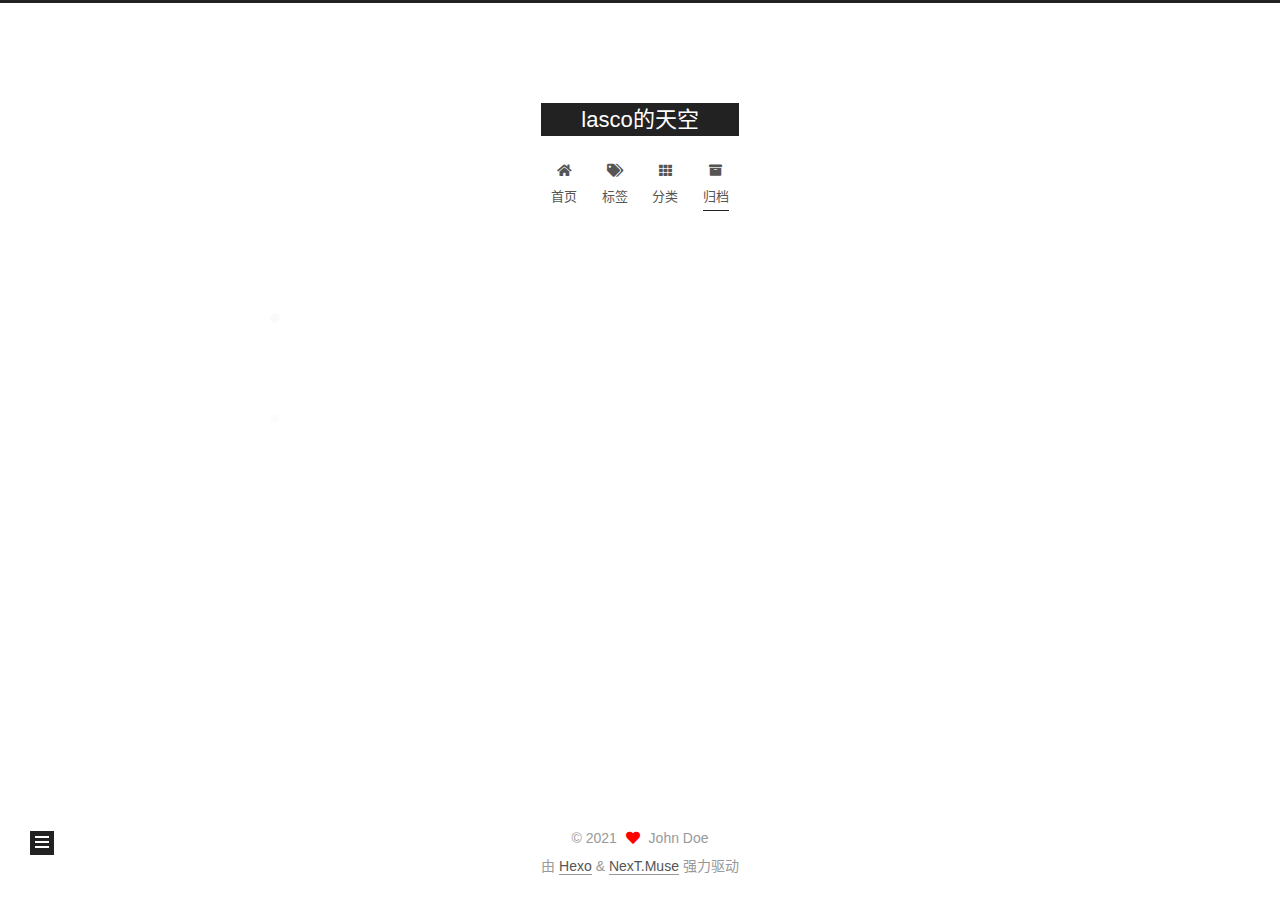
<file: archives/2021/01/index.html>
<!DOCTYPE html>
<html lang="zh-CN">
<head>
  <meta charset="UTF-8">
<meta name="viewport" content="width=device-width, initial-scale=1, maximum-scale=2">
<meta name="theme-color" content="#222">
<meta name="generator" content="Hexo 5.3.0">
  <link rel="apple-touch-icon" sizes="180x180" href="/images/apple-touch-icon-next.png">
  <link rel="icon" type="image/png" sizes="32x32" href="/images/favicon-32x32-next.png">
  <link rel="icon" type="image/png" sizes="16x16" href="/images/favicon-16x16-next.png">
  <link rel="mask-icon" href="/images/logo.svg" color="#222">

<link rel="stylesheet" href="/css/main.css">


<link rel="stylesheet" href="/lib/font-awesome/css/all.min.css">

<script id="hexo-configurations">
    var NexT = window.NexT || {};
    var CONFIG = {"hostname":"example.com","root":"/","scheme":"Muse","version":"7.8.0","exturl":false,"sidebar":{"position":"left","display":"post","padding":18,"offset":12,"onmobile":false},"copycode":{"enable":false,"show_result":false,"style":null},"back2top":{"enable":true,"sidebar":false,"scrollpercent":false},"bookmark":{"enable":false,"color":"#222","save":"auto"},"fancybox":false,"mediumzoom":false,"lazyload":false,"pangu":false,"comments":{"style":"tabs","active":null,"storage":true,"lazyload":false,"nav":null},"algolia":{"hits":{"per_page":10},"labels":{"input_placeholder":"Search for Posts","hits_empty":"We didn't find any results for the search: ${query}","hits_stats":"${hits} results found in ${time} ms"}},"localsearch":{"enable":false,"trigger":"auto","top_n_per_article":1,"unescape":false,"preload":false},"motion":{"enable":true,"async":false,"transition":{"post_block":"fadeIn","post_header":"slideDownIn","post_body":"slideDownIn","coll_header":"slideLeftIn","sidebar":"slideUpIn"}},"path":"search.xml"};
  </script>

  <meta property="og:type" content="website">
<meta property="og:title" content="lasco的天空">
<meta property="og:url" content="http://example.com/archives/2021/01/index.html">
<meta property="og:site_name" content="lasco的天空">
<meta property="og:locale" content="zh_CN">
<meta property="article:author" content="John Doe">
<meta name="twitter:card" content="summary">

<link rel="canonical" href="http://example.com/archives/2021/01/">


<script id="page-configurations">
  // https://hexo.io/docs/variables.html
  CONFIG.page = {
    sidebar: "",
    isHome : false,
    isPost : false,
    lang   : 'zh-CN'
  };
</script>

  <title>归档 | lasco的天空</title>
  






  <noscript>
  <style>
  .use-motion .brand,
  .use-motion .menu-item,
  .sidebar-inner,
  .use-motion .post-block,
  .use-motion .pagination,
  .use-motion .comments,
  .use-motion .post-header,
  .use-motion .post-body,
  .use-motion .collection-header { opacity: initial; }

  .use-motion .site-title,
  .use-motion .site-subtitle {
    opacity: initial;
    top: initial;
  }

  .use-motion .logo-line-before i { left: initial; }
  .use-motion .logo-line-after i { right: initial; }
  </style>
</noscript>

<link rel="alternate" href="/atom.xml" title="lasco的天空" type="application/atom+xml">
</head>

<body itemscope itemtype="http://schema.org/WebPage">
  <div class="container use-motion">
    <div class="headband"></div>

    <header class="header" itemscope itemtype="http://schema.org/WPHeader">
      <div class="header-inner"><div class="site-brand-container">
  <div class="site-nav-toggle">
    <div class="toggle" aria-label="切换导航栏">
      <span class="toggle-line toggle-line-first"></span>
      <span class="toggle-line toggle-line-middle"></span>
      <span class="toggle-line toggle-line-last"></span>
    </div>
  </div>

  <div class="site-meta">

    <a href="/" class="brand" rel="start">
      <span class="logo-line-before"><i></i></span>
      <h1 class="site-title">lasco的天空</h1>
      <span class="logo-line-after"><i></i></span>
    </a>
  </div>

  <div class="site-nav-right">
    <div class="toggle popup-trigger">
    </div>
  </div>
</div>




<nav class="site-nav">
  <ul id="menu" class="main-menu menu">
        <li class="menu-item menu-item-home">

    <a href="/" rel="section"><i class="fa fa-home fa-fw"></i>首页</a>

  </li>
        <li class="menu-item menu-item-tags">

    <a href="/tags/" rel="section"><i class="fa fa-tags fa-fw"></i>标签</a>

  </li>
        <li class="menu-item menu-item-categories">

    <a href="/categories/" rel="section"><i class="fa fa-th fa-fw"></i>分类</a>

  </li>
        <li class="menu-item menu-item-archives">

    <a href="/archives/" rel="section"><i class="fa fa-archive fa-fw"></i>归档</a>

  </li>
  </ul>
</nav>




</div>
    </header>

    
  <div class="back-to-top">
    <i class="fa fa-arrow-up"></i>
    <span>0%</span>
  </div>


    <main class="main">
      <div class="main-inner">
        <div class="content-wrap">
          

          <div class="content archive">
            

  
  
  
  <div class="post-block">
    <div class="posts-collapse">
      <div class="collection-title">
        <span class="collection-header">嗯..! 目前共计 2 篇日志。 继续努力。</span>
      </div>

      
    <div class="collection-year">
      <span class="collection-header">2021</span>
    </div>

  <article itemscope itemtype="http://schema.org/Article">
    <header class="post-header">

      <div class="post-meta">
        <time itemprop="dateCreated"
              datetime="2021-01-21T12:45:59+08:00"
              content="2021-01-21">
          01-21
        </time>
      </div>

      <div class="post-title">
          <a class="post-title-link" href="/2021/01/21/title/" itemprop="url">
            <span itemprop="name">title</span>
          </a>
      </div>

    </header>
  </article>

  <article itemscope itemtype="http://schema.org/Article">
    <header class="post-header">

      <div class="post-meta">
        <time itemprop="dateCreated"
              datetime="2021-01-21T09:39:39+08:00"
              content="2021-01-21">
          01-21
        </time>
      </div>

      <div class="post-title">
          <a class="post-title-link" href="/2021/01/21/hello-world/" itemprop="url">
            <span itemprop="name">Hello World</span>
          </a>
      </div>

    </header>
  </article>


    </div>
  </div>
  
  
  

  



          </div>
          

<script>
  window.addEventListener('tabs:register', () => {
    let { activeClass } = CONFIG.comments;
    if (CONFIG.comments.storage) {
      activeClass = localStorage.getItem('comments_active') || activeClass;
    }
    if (activeClass) {
      let activeTab = document.querySelector(`a[href="#comment-${activeClass}"]`);
      if (activeTab) {
        activeTab.click();
      }
    }
  });
  if (CONFIG.comments.storage) {
    window.addEventListener('tabs:click', event => {
      if (!event.target.matches('.tabs-comment .tab-content .tab-pane')) return;
      let commentClass = event.target.classList[1];
      localStorage.setItem('comments_active', commentClass);
    });
  }
</script>

        </div>
          
  
  <div class="toggle sidebar-toggle">
    <span class="toggle-line toggle-line-first"></span>
    <span class="toggle-line toggle-line-middle"></span>
    <span class="toggle-line toggle-line-last"></span>
  </div>

  <aside class="sidebar">
    <div class="sidebar-inner">

      <ul class="sidebar-nav motion-element">
        <li class="sidebar-nav-toc">
          文章目录
        </li>
        <li class="sidebar-nav-overview">
          站点概览
        </li>
      </ul>

      <!--noindex-->
      <div class="post-toc-wrap sidebar-panel">
      </div>
      <!--/noindex-->

      <div class="site-overview-wrap sidebar-panel">
        <div class="site-author motion-element" itemprop="author" itemscope itemtype="http://schema.org/Person">
  <p class="site-author-name" itemprop="name">John Doe</p>
  <div class="site-description" itemprop="description"></div>
</div>
<div class="site-state-wrap motion-element">
  <nav class="site-state">
      <div class="site-state-item site-state-posts">
          <a href="/archives/">
        
          <span class="site-state-item-count">2</span>
          <span class="site-state-item-name">日志</span>
        </a>
      </div>
      <div class="site-state-item site-state-categories">
            <a href="/categories/">
          
        <span class="site-state-item-count">1</span>
        <span class="site-state-item-name">分类</span></a>
      </div>
      <div class="site-state-item site-state-tags">
            <a href="/tags/">
          
        <span class="site-state-item-count">2</span>
        <span class="site-state-item-name">标签</span></a>
      </div>
  </nav>
</div>
  <div class="links-of-author motion-element">
      <span class="links-of-author-item">
        <a href="https://github.com/LascoLiu" title="GitHub → https:&#x2F;&#x2F;github.com&#x2F;LascoLiu" rel="noopener" target="_blank"><i class="fab fa-github fa-fw"></i>GitHub</a>
      </span>
      <span class="links-of-author-item">
        <a href="mailto:newbeginscss@gmail.com" title="E-Mail → mailto:newbeginscss@gmail.com" rel="noopener" target="_blank"><i class="fa fa-envelope fa-fw"></i>E-Mail</a>
      </span>
  </div>



      </div>

    </div>
  </aside>
  <div id="sidebar-dimmer"></div>


      </div>
    </main>

    <footer class="footer">
      <div class="footer-inner">
        

        

<div class="copyright">
  
  &copy; 
  <span itemprop="copyrightYear">2021</span>
  <span class="with-love">
    <i class="fa fa-heart"></i>
  </span>
  <span class="author" itemprop="copyrightHolder">John Doe</span>
</div>
  <div class="powered-by">由 <a href="https://hexo.io/" class="theme-link" rel="noopener" target="_blank">Hexo</a> & <a href="https://muse.theme-next.org/" class="theme-link" rel="noopener" target="_blank">NexT.Muse</a> 强力驱动
  </div>

        








      </div>
    </footer>
  </div>

  
  <script src="/lib/anime.min.js"></script>
  <script src="/lib/velocity/velocity.min.js"></script>
  <script src="/lib/velocity/velocity.ui.min.js"></script>

<script src="/js/utils.js"></script>

<script src="/js/motion.js"></script>


<script src="/js/schemes/muse.js"></script>


<script src="/js/next-boot.js"></script>




  















  

  

</body>
</html>
</file>
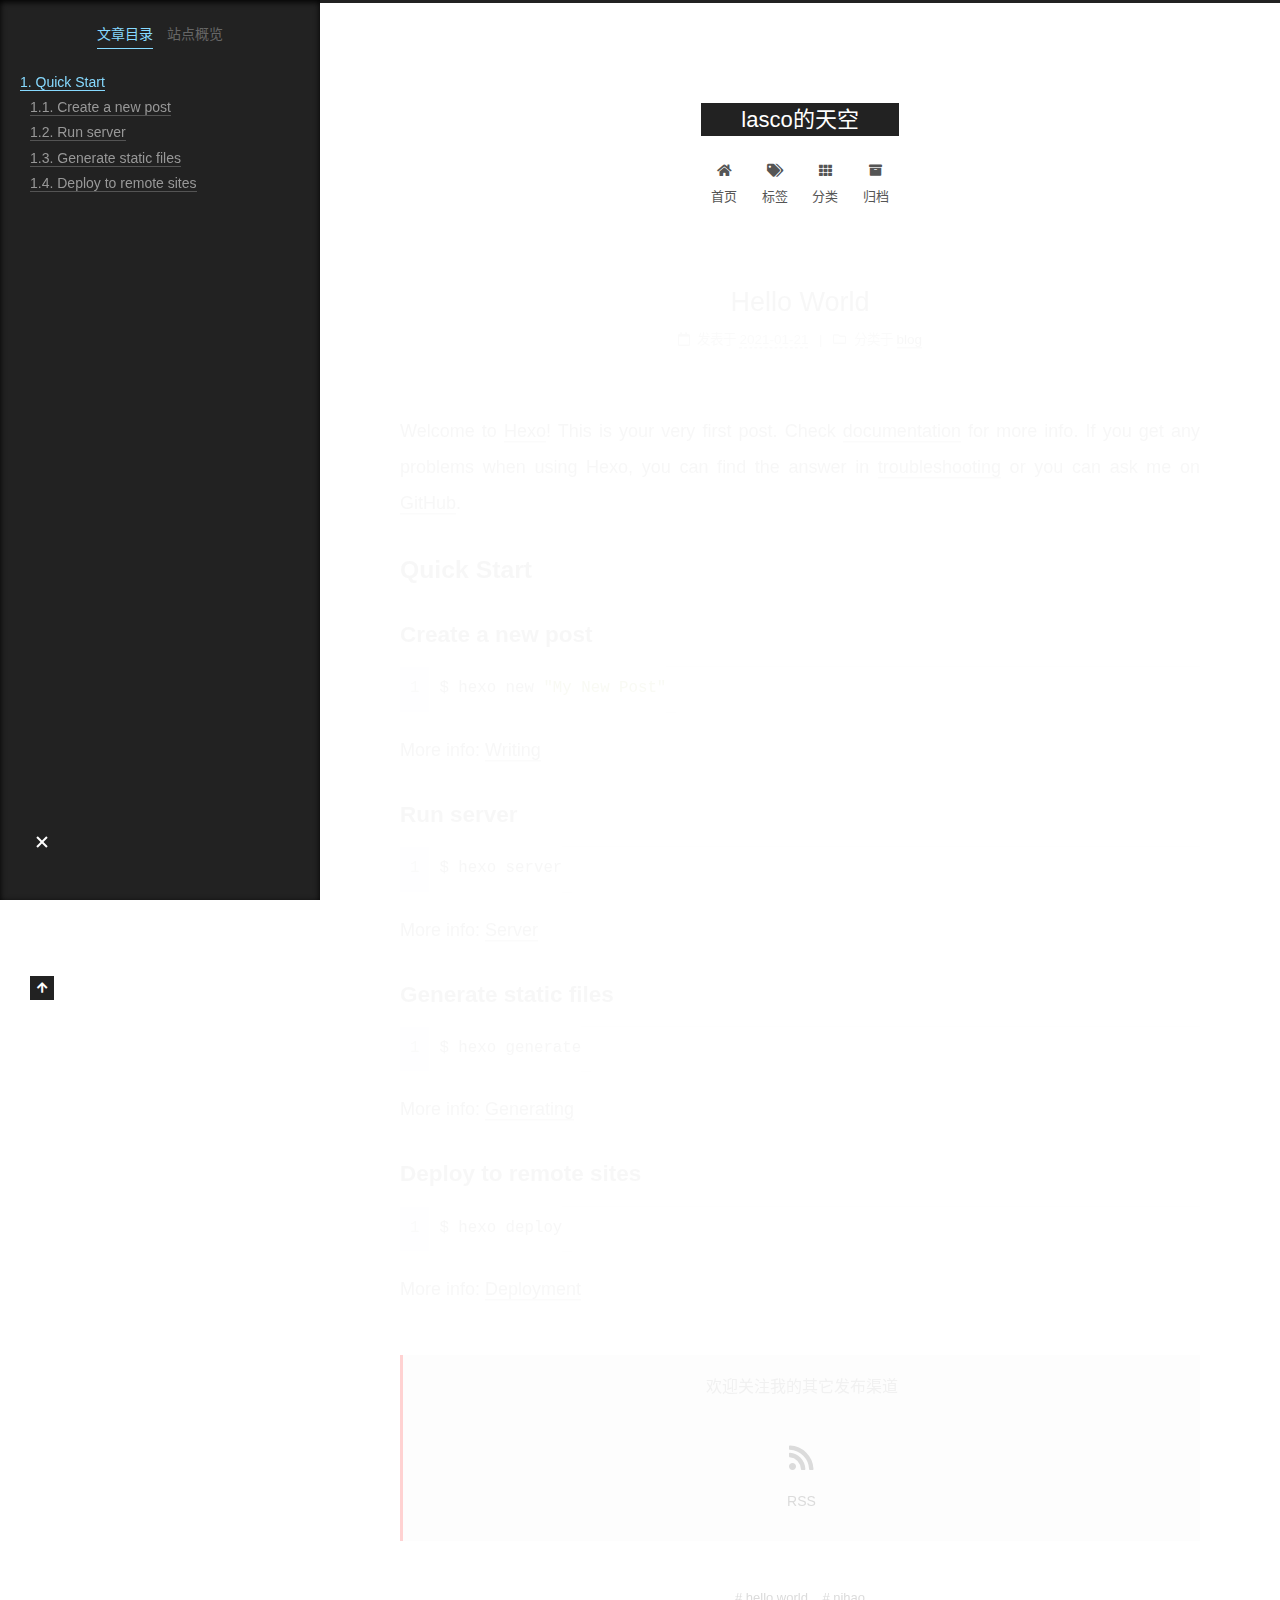
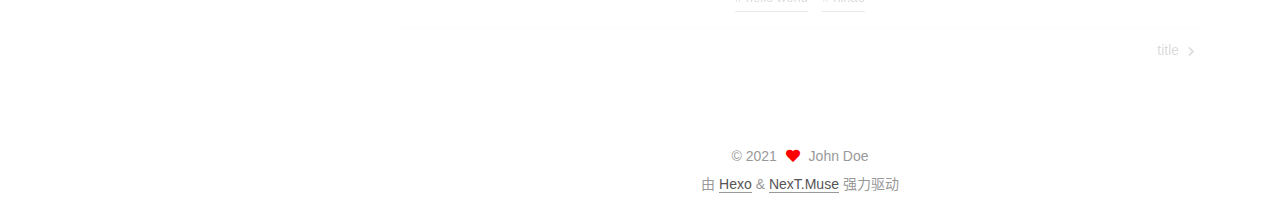
<file: 2021/01/21/hello-world/index.html>
<!DOCTYPE html>
<html lang="zh-CN">
<head>
  <meta charset="UTF-8">
<meta name="viewport" content="width=device-width, initial-scale=1, maximum-scale=2">
<meta name="theme-color" content="#222">
<meta name="generator" content="Hexo 5.3.0">
  <link rel="apple-touch-icon" sizes="180x180" href="/images/apple-touch-icon-next.png">
  <link rel="icon" type="image/png" sizes="32x32" href="/images/favicon-32x32-next.png">
  <link rel="icon" type="image/png" sizes="16x16" href="/images/favicon-16x16-next.png">
  <link rel="mask-icon" href="/images/logo.svg" color="#222">

<link rel="stylesheet" href="/css/main.css">


<link rel="stylesheet" href="/lib/font-awesome/css/all.min.css">

<script id="hexo-configurations">
    var NexT = window.NexT || {};
    var CONFIG = {"hostname":"example.com","root":"/","scheme":"Muse","version":"7.8.0","exturl":false,"sidebar":{"position":"left","display":"post","padding":18,"offset":12,"onmobile":false},"copycode":{"enable":false,"show_result":false,"style":null},"back2top":{"enable":true,"sidebar":false,"scrollpercent":false},"bookmark":{"enable":false,"color":"#222","save":"auto"},"fancybox":false,"mediumzoom":false,"lazyload":false,"pangu":false,"comments":{"style":"tabs","active":null,"storage":true,"lazyload":false,"nav":null},"algolia":{"hits":{"per_page":10},"labels":{"input_placeholder":"Search for Posts","hits_empty":"We didn't find any results for the search: ${query}","hits_stats":"${hits} results found in ${time} ms"}},"localsearch":{"enable":false,"trigger":"auto","top_n_per_article":1,"unescape":false,"preload":false},"motion":{"enable":true,"async":false,"transition":{"post_block":"fadeIn","post_header":"slideDownIn","post_body":"slideDownIn","coll_header":"slideLeftIn","sidebar":"slideUpIn"}},"path":"search.xml"};
  </script>

  <meta name="description" content="Welcome to Hexo! This is your very first post. Check documentation for more info. If you get any problems when using Hexo, you can find the answer in troubleshooting or you can ask me on GitHub. Quick">
<meta property="og:type" content="article">
<meta property="og:title" content="Hello World">
<meta property="og:url" content="http://example.com/2021/01/21/hello-world/index.html">
<meta property="og:site_name" content="lasco的天空">
<meta property="og:description" content="Welcome to Hexo! This is your very first post. Check documentation for more info. If you get any problems when using Hexo, you can find the answer in troubleshooting or you can ask me on GitHub. Quick">
<meta property="og:locale" content="zh_CN">
<meta property="article:published_time" content="2021-01-21T01:39:39.545Z">
<meta property="article:modified_time" content="2021-01-21T12:15:54.379Z">
<meta property="article:author" content="John Doe">
<meta property="article:tag" content="hello world">
<meta property="article:tag" content="nihao">
<meta name="twitter:card" content="summary">

<link rel="canonical" href="http://example.com/2021/01/21/hello-world/">


<script id="page-configurations">
  // https://hexo.io/docs/variables.html
  CONFIG.page = {
    sidebar: "",
    isHome : false,
    isPost : true,
    lang   : 'zh-CN'
  };
</script>

  <title>Hello World | lasco的天空</title>
  






  <noscript>
  <style>
  .use-motion .brand,
  .use-motion .menu-item,
  .sidebar-inner,
  .use-motion .post-block,
  .use-motion .pagination,
  .use-motion .comments,
  .use-motion .post-header,
  .use-motion .post-body,
  .use-motion .collection-header { opacity: initial; }

  .use-motion .site-title,
  .use-motion .site-subtitle {
    opacity: initial;
    top: initial;
  }

  .use-motion .logo-line-before i { left: initial; }
  .use-motion .logo-line-after i { right: initial; }
  </style>
</noscript>

<link rel="alternate" href="/atom.xml" title="lasco的天空" type="application/atom+xml">
</head>

<body itemscope itemtype="http://schema.org/WebPage">
  <div class="container use-motion">
    <div class="headband"></div>

    <header class="header" itemscope itemtype="http://schema.org/WPHeader">
      <div class="header-inner"><div class="site-brand-container">
  <div class="site-nav-toggle">
    <div class="toggle" aria-label="切换导航栏">
      <span class="toggle-line toggle-line-first"></span>
      <span class="toggle-line toggle-line-middle"></span>
      <span class="toggle-line toggle-line-last"></span>
    </div>
  </div>

  <div class="site-meta">

    <a href="/" class="brand" rel="start">
      <span class="logo-line-before"><i></i></span>
      <h1 class="site-title">lasco的天空</h1>
      <span class="logo-line-after"><i></i></span>
    </a>
  </div>

  <div class="site-nav-right">
    <div class="toggle popup-trigger">
    </div>
  </div>
</div>




<nav class="site-nav">
  <ul id="menu" class="main-menu menu">
        <li class="menu-item menu-item-home">

    <a href="/" rel="section"><i class="fa fa-home fa-fw"></i>首页</a>

  </li>
        <li class="menu-item menu-item-tags">

    <a href="/tags/" rel="section"><i class="fa fa-tags fa-fw"></i>标签</a>

  </li>
        <li class="menu-item menu-item-categories">

    <a href="/categories/" rel="section"><i class="fa fa-th fa-fw"></i>分类</a>

  </li>
        <li class="menu-item menu-item-archives">

    <a href="/archives/" rel="section"><i class="fa fa-archive fa-fw"></i>归档</a>

  </li>
  </ul>
</nav>




</div>
    </header>

    
  <div class="back-to-top">
    <i class="fa fa-arrow-up"></i>
    <span>0%</span>
  </div>


    <main class="main">
      <div class="main-inner">
        <div class="content-wrap">
          

          <div class="content post posts-expand">
            

    
  
  
  <article itemscope itemtype="http://schema.org/Article" class="post-block" lang="zh-CN">
    <link itemprop="mainEntityOfPage" href="http://example.com/2021/01/21/hello-world/">

    <span hidden itemprop="author" itemscope itemtype="http://schema.org/Person">
      <meta itemprop="image" content="/images/avatar.gif">
      <meta itemprop="name" content="John Doe">
      <meta itemprop="description" content="">
    </span>

    <span hidden itemprop="publisher" itemscope itemtype="http://schema.org/Organization">
      <meta itemprop="name" content="lasco的天空">
    </span>
      <header class="post-header">
        <h1 class="post-title" itemprop="name headline">
          Hello World
        </h1>

        <div class="post-meta">
            <span class="post-meta-item">
              <span class="post-meta-item-icon">
                <i class="far fa-calendar"></i>
              </span>
              <span class="post-meta-item-text">发表于</span>
              

              <time title="创建时间：2021-01-21 09:39:39 / 修改时间：20:15:54" itemprop="dateCreated datePublished" datetime="2021-01-21T09:39:39+08:00">2021-01-21</time>
            </span>
            <span class="post-meta-item">
              <span class="post-meta-item-icon">
                <i class="far fa-folder"></i>
              </span>
              <span class="post-meta-item-text">分类于</span>
                <span itemprop="about" itemscope itemtype="http://schema.org/Thing">
                  <a href="/categories/blog/" itemprop="url" rel="index"><span itemprop="name">blog</span></a>
                </span>
            </span>

          

        </div>
      </header>

    
    
    
    <div class="post-body" itemprop="articleBody">

      
        <p>Welcome to <a target="_blank" rel="noopener" href="https://hexo.io/">Hexo</a>! This is your very first post. Check <a target="_blank" rel="noopener" href="https://hexo.io/docs/">documentation</a> for more info. If you get any problems when using Hexo, you can find the answer in <a target="_blank" rel="noopener" href="https://hexo.io/docs/troubleshooting.html">troubleshooting</a> or you can ask me on <a target="_blank" rel="noopener" href="https://github.com/hexojs/hexo/issues">GitHub</a>.</p>
<h2 id="Quick-Start"><a href="#Quick-Start" class="headerlink" title="Quick Start"></a>Quick Start</h2><h3 id="Create-a-new-post"><a href="#Create-a-new-post" class="headerlink" title="Create a new post"></a>Create a new post</h3><figure class="highlight bash"><table><tr><td class="gutter"><pre><span class="line">1</span><br></pre></td><td class="code"><pre><span class="line">$ hexo new <span class="string">&quot;My New Post&quot;</span></span><br></pre></td></tr></table></figure>
<p>More info: <a target="_blank" rel="noopener" href="https://hexo.io/docs/writing.html">Writing</a></p>
<h3 id="Run-server"><a href="#Run-server" class="headerlink" title="Run server"></a>Run server</h3><figure class="highlight bash"><table><tr><td class="gutter"><pre><span class="line">1</span><br></pre></td><td class="code"><pre><span class="line">$ hexo server</span><br></pre></td></tr></table></figure>
<p>More info: <a target="_blank" rel="noopener" href="https://hexo.io/docs/server.html">Server</a></p>
<h3 id="Generate-static-files"><a href="#Generate-static-files" class="headerlink" title="Generate static files"></a>Generate static files</h3><figure class="highlight bash"><table><tr><td class="gutter"><pre><span class="line">1</span><br></pre></td><td class="code"><pre><span class="line">$ hexo generate</span><br></pre></td></tr></table></figure>
<p>More info: <a target="_blank" rel="noopener" href="https://hexo.io/docs/generating.html">Generating</a></p>
<h3 id="Deploy-to-remote-sites"><a href="#Deploy-to-remote-sites" class="headerlink" title="Deploy to remote sites"></a>Deploy to remote sites</h3><figure class="highlight bash"><table><tr><td class="gutter"><pre><span class="line">1</span><br></pre></td><td class="code"><pre><span class="line">$ hexo deploy</span><br></pre></td></tr></table></figure>
<p>More info: <a target="_blank" rel="noopener" href="https://hexo.io/docs/one-command-deployment.html">Deployment</a></p>

    </div>

    
    
    
        

  <div class="followme">
    <p>欢迎关注我的其它发布渠道</p>

    <div class="social-list">

        <div class="social-item">
          <a target="_blank" class="social-link" href="/atom.xml">
            <span class="icon">
              <i class="fa fa-rss"></i>
            </span>

            <span class="label">RSS</span>
          </a>
        </div>
    </div>
  </div>


      <footer class="post-footer">
          <div class="post-tags">
              <a href="/tags/hello-world/" rel="tag"># hello world</a>
              <a href="/tags/nihao/" rel="tag"># nihao</a>
          </div>

        


        
    <div class="post-nav">
      <div class="post-nav-item"></div>
      <div class="post-nav-item">
    <a href="/2021/01/21/title/" rel="next" title="title">
      title <i class="fa fa-chevron-right"></i>
    </a></div>
    </div>
      </footer>
    
  </article>
  
  
  



          </div>
          

<script>
  window.addEventListener('tabs:register', () => {
    let { activeClass } = CONFIG.comments;
    if (CONFIG.comments.storage) {
      activeClass = localStorage.getItem('comments_active') || activeClass;
    }
    if (activeClass) {
      let activeTab = document.querySelector(`a[href="#comment-${activeClass}"]`);
      if (activeTab) {
        activeTab.click();
      }
    }
  });
  if (CONFIG.comments.storage) {
    window.addEventListener('tabs:click', event => {
      if (!event.target.matches('.tabs-comment .tab-content .tab-pane')) return;
      let commentClass = event.target.classList[1];
      localStorage.setItem('comments_active', commentClass);
    });
  }
</script>

        </div>
          
  
  <div class="toggle sidebar-toggle">
    <span class="toggle-line toggle-line-first"></span>
    <span class="toggle-line toggle-line-middle"></span>
    <span class="toggle-line toggle-line-last"></span>
  </div>

  <aside class="sidebar">
    <div class="sidebar-inner">

      <ul class="sidebar-nav motion-element">
        <li class="sidebar-nav-toc">
          文章目录
        </li>
        <li class="sidebar-nav-overview">
          站点概览
        </li>
      </ul>

      <!--noindex-->
      <div class="post-toc-wrap sidebar-panel">
          <div class="post-toc motion-element"><ol class="nav"><li class="nav-item nav-level-2"><a class="nav-link" href="#Quick-Start"><span class="nav-number">1.</span> <span class="nav-text">Quick Start</span></a><ol class="nav-child"><li class="nav-item nav-level-3"><a class="nav-link" href="#Create-a-new-post"><span class="nav-number">1.1.</span> <span class="nav-text">Create a new post</span></a></li><li class="nav-item nav-level-3"><a class="nav-link" href="#Run-server"><span class="nav-number">1.2.</span> <span class="nav-text">Run server</span></a></li><li class="nav-item nav-level-3"><a class="nav-link" href="#Generate-static-files"><span class="nav-number">1.3.</span> <span class="nav-text">Generate static files</span></a></li><li class="nav-item nav-level-3"><a class="nav-link" href="#Deploy-to-remote-sites"><span class="nav-number">1.4.</span> <span class="nav-text">Deploy to remote sites</span></a></li></ol></li></ol></div>
      </div>
      <!--/noindex-->

      <div class="site-overview-wrap sidebar-panel">
        <div class="site-author motion-element" itemprop="author" itemscope itemtype="http://schema.org/Person">
  <p class="site-author-name" itemprop="name">John Doe</p>
  <div class="site-description" itemprop="description"></div>
</div>
<div class="site-state-wrap motion-element">
  <nav class="site-state">
      <div class="site-state-item site-state-posts">
          <a href="/archives/">
        
          <span class="site-state-item-count">2</span>
          <span class="site-state-item-name">日志</span>
        </a>
      </div>
      <div class="site-state-item site-state-categories">
            <a href="/categories/">
          
        <span class="site-state-item-count">1</span>
        <span class="site-state-item-name">分类</span></a>
      </div>
      <div class="site-state-item site-state-tags">
            <a href="/tags/">
          
        <span class="site-state-item-count">2</span>
        <span class="site-state-item-name">标签</span></a>
      </div>
  </nav>
</div>
  <div class="links-of-author motion-element">
      <span class="links-of-author-item">
        <a href="https://github.com/LascoLiu" title="GitHub → https:&#x2F;&#x2F;github.com&#x2F;LascoLiu" rel="noopener" target="_blank"><i class="fab fa-github fa-fw"></i>GitHub</a>
      </span>
      <span class="links-of-author-item">
        <a href="mailto:newbeginscss@gmail.com" title="E-Mail → mailto:newbeginscss@gmail.com" rel="noopener" target="_blank"><i class="fa fa-envelope fa-fw"></i>E-Mail</a>
      </span>
  </div>



      </div>

    </div>
  </aside>
  <div id="sidebar-dimmer"></div>


      </div>
    </main>

    <footer class="footer">
      <div class="footer-inner">
        

        

<div class="copyright">
  
  &copy; 
  <span itemprop="copyrightYear">2021</span>
  <span class="with-love">
    <i class="fa fa-heart"></i>
  </span>
  <span class="author" itemprop="copyrightHolder">John Doe</span>
</div>
  <div class="powered-by">由 <a href="https://hexo.io/" class="theme-link" rel="noopener" target="_blank">Hexo</a> & <a href="https://muse.theme-next.org/" class="theme-link" rel="noopener" target="_blank">NexT.Muse</a> 强力驱动
  </div>

        








      </div>
    </footer>
  </div>

  
  <script src="/lib/anime.min.js"></script>
  <script src="/lib/velocity/velocity.min.js"></script>
  <script src="/lib/velocity/velocity.ui.min.js"></script>

<script src="/js/utils.js"></script>

<script src="/js/motion.js"></script>


<script src="/js/schemes/muse.js"></script>


<script src="/js/next-boot.js"></script>




  















  

  

</body>
</html>
</file>
<file: css/main.css>
:root {
  --body-bg-color: #fff;
  --content-bg-color: #fff;
  --card-bg-color: #f5f5f5;
  --text-color: #555;
  --blockquote-color: #666;
  --link-color: #555;
  --link-hover-color: #222;
  --brand-color: #fff;
  --brand-hover-color: #fff;
  --table-row-odd-bg-color: #f9f9f9;
  --table-row-hover-bg-color: #f5f5f5;
  --menu-item-bg-color: #f5f5f5;
  --btn-default-bg: #222;
  --btn-default-color: #fff;
  --btn-default-border-color: #222;
  --btn-default-hover-bg: #fff;
  --btn-default-hover-color: #222;
  --btn-default-hover-border-color: #222;
}
html {
  line-height: 1.15; /* 1 */
  -webkit-text-size-adjust: 100%; /* 2 */
}
body {
  margin: 0;
}
main {
  display: block;
}
h1 {
  font-size: 2em;
  margin: 0.67em 0;
}
hr {
  box-sizing: content-box; /* 1 */
  height: 0; /* 1 */
  overflow: visible; /* 2 */
}
pre {
  font-family: monospace, monospace; /* 1 */
  font-size: 1em; /* 2 */
}
a {
  background: transparent;
}
abbr[title] {
  border-bottom: none; /* 1 */
  text-decoration: underline; /* 2 */
  text-decoration: underline dotted; /* 2 */
}
b,
strong {
  font-weight: bolder;
}
code,
kbd,
samp {
  font-family: monospace, monospace; /* 1 */
  font-size: 1em; /* 2 */
}
small {
  font-size: 80%;
}
sub,
sup {
  font-size: 75%;
  line-height: 0;
  position: relative;
  vertical-align: baseline;
}
sub {
  bottom: -0.25em;
}
sup {
  top: -0.5em;
}
img {
  border-style: none;
}
button,
input,
optgroup,
select,
textarea {
  font-family: inherit; /* 1 */
  font-size: 100%; /* 1 */
  line-height: 1.15; /* 1 */
  margin: 0; /* 2 */
}
button,
input {
/* 1 */
  overflow: visible;
}
button,
select {
/* 1 */
  text-transform: none;
}
button,
[type='button'],
[type='reset'],
[type='submit'] {
  -webkit-appearance: button;
}
button::-moz-focus-inner,
[type='button']::-moz-focus-inner,
[type='reset']::-moz-focus-inner,
[type='submit']::-moz-focus-inner {
  border-style: none;
  padding: 0;
}
button:-moz-focusring,
[type='button']:-moz-focusring,
[type='reset']:-moz-focusring,
[type='submit']:-moz-focusring {
  outline: 1px dotted ButtonText;
}
fieldset {
  padding: 0.35em 0.75em 0.625em;
}
legend {
  box-sizing: border-box; /* 1 */
  color: inherit; /* 2 */
  display: table; /* 1 */
  max-width: 100%; /* 1 */
  padding: 0; /* 3 */
  white-space: normal; /* 1 */
}
progress {
  vertical-align: baseline;
}
textarea {
  overflow: auto;
}
[type='checkbox'],
[type='radio'] {
  box-sizing: border-box; /* 1 */
  padding: 0; /* 2 */
}
[type='number']::-webkit-inner-spin-button,
[type='number']::-webkit-outer-spin-button {
  height: auto;
}
[type='search'] {
  outline-offset: -2px; /* 2 */
  -webkit-appearance: textfield; /* 1 */
}
[type='search']::-webkit-search-decoration {
  -webkit-appearance: none;
}
::-webkit-file-upload-button {
  font: inherit; /* 2 */
  -webkit-appearance: button; /* 1 */
}
details {
  display: block;
}
summary {
  display: list-item;
}
template {
  display: none;
}
[hidden] {
  display: none;
}
::selection {
  background: #262a30;
  color: #eee;
}
html,
body {
  height: 100%;
}
body {
  background: var(--body-bg-color);
  color: var(--text-color);
  font-family: 'Lato', "PingFang SC", "Microsoft YaHei", sans-serif;
  font-size: 1em;
  line-height: 2;
}
@media (max-width: 991px) {
  body {
    padding-left: 0 !important;
    padding-right: 0 !important;
  }
}
h1,
h2,
h3,
h4,
h5,
h6 {
  font-family: 'Lato', "PingFang SC", "Microsoft YaHei", sans-serif;
  font-weight: bold;
  line-height: 1.5;
  margin: 20px 0 15px;
}
h1 {
  font-size: 1.5em;
}
h2 {
  font-size: 1.375em;
}
h3 {
  font-size: 1.25em;
}
h4 {
  font-size: 1.125em;
}
h5 {
  font-size: 1em;
}
h6 {
  font-size: 0.875em;
}
p {
  margin: 0 0 20px 0;
}
a,
span.exturl {
  border-bottom: 1px solid #999;
  color: var(--link-color);
  outline: 0;
  text-decoration: none;
  overflow-wrap: break-word;
  word-wrap: break-word;
  cursor: pointer;
}
a:hover,
span.exturl:hover {
  border-bottom-color: var(--link-hover-color);
  color: var(--link-hover-color);
}
iframe,
img,
video {
  display: block;
  margin-left: auto;
  margin-right: auto;
  max-width: 100%;
}
hr {
  background-image: repeating-linear-gradient(-45deg, #ddd, #ddd 4px, transparent 4px, transparent 8px);
  border: 0;
  height: 3px;
  margin: 40px 0;
}
blockquote {
  border-left: 4px solid #ddd;
  color: var(--blockquote-color);
  margin: 0;
  padding: 0 15px;
}
blockquote cite::before {
  content: '-';
  padding: 0 5px;
}
dt {
  font-weight: bold;
}
dd {
  margin: 0;
  padding: 0;
}
kbd {
  background-color: #f5f5f5;
  background-image: linear-gradient(#eee, #fff, #eee);
  border: 1px solid #ccc;
  border-radius: 0.2em;
  box-shadow: 0.1em 0.1em 0.2em rgba(0,0,0,0.1);
  color: #555;
  font-family: inherit;
  padding: 0.1em 0.3em;
  white-space: nowrap;
}
.table-container {
  overflow: auto;
}
table {
  border-collapse: collapse;
  border-spacing: 0;
  font-size: 0.875em;
  margin: 0 0 20px 0;
  width: 100%;
}
tbody tr:nth-of-type(odd) {
  background: var(--table-row-odd-bg-color);
}
tbody tr:hover {
  background: var(--table-row-hover-bg-color);
}
caption,
th,
td {
  font-weight: normal;
  padding: 8px;
  vertical-align: middle;
}
th,
td {
  border: 1px solid #ddd;
  border-bottom: 3px solid #ddd;
}
th {
  font-weight: 700;
  padding-bottom: 10px;
}
td {
  border-bottom-width: 1px;
}
.btn {
  background: var(--btn-default-bg);
  border: 2px solid var(--btn-default-border-color);
  border-radius: 0;
  color: var(--btn-default-color);
  display: inline-block;
  font-size: 0.875em;
  line-height: 2;
  padding: 0 20px;
  text-decoration: none;
  transition-property: background-color;
  transition-delay: 0s;
  transition-duration: 0.2s;
  transition-timing-function: ease-in-out;
}
.btn:hover {
  background: var(--btn-default-hover-bg);
  border-color: var(--btn-default-hover-border-color);
  color: var(--btn-default-hover-color);
}
.btn + .btn {
  margin: 0 0 8px 8px;
}
.btn .fa-fw {
  text-align: left;
  width: 1.285714285714286em;
}
.toggle {
  line-height: 0;
}
.toggle .toggle-line {
  background: #fff;
  display: inline-block;
  height: 2px;
  left: 0;
  position: relative;
  top: 0;
  transition: all 0.4s;
  vertical-align: top;
  width: 100%;
}
.toggle .toggle-line:not(:first-child) {
  margin-top: 3px;
}
.toggle.toggle-arrow .toggle-line-first {
  left: 50%;
  top: 2px;
  transform: rotate(45deg);
  width: 50%;
}
.toggle.toggle-arrow .toggle-line-middle {
  left: 2px;
  width: 90%;
}
.toggle.toggle-arrow .toggle-line-last {
  left: 50%;
  top: -2px;
  transform: rotate(-45deg);
  width: 50%;
}
.toggle.toggle-close .toggle-line-first {
  transform: rotate(-45deg);
  top: 5px;
}
.toggle.toggle-close .toggle-line-middle {
  opacity: 0;
}
.toggle.toggle-close .toggle-line-last {
  transform: rotate(45deg);
  top: -5px;
}
.highlight,
pre {
  background: #f7f7f7;
  color: #4d4d4c;
  line-height: 1.6;
  margin: 0 auto 20px;
}
pre,
code {
  font-family: consolas, Menlo, monospace, "PingFang SC", "Microsoft YaHei";
}
code {
  background: #eee;
  border-radius: 3px;
  color: #555;
  padding: 2px 4px;
  overflow-wrap: break-word;
  word-wrap: break-word;
}
.highlight *::selection {
  background: #d6d6d6;
}
.highlight pre {
  border: 0;
  margin: 0;
  padding: 10px 0;
}
.highlight table {
  border: 0;
  margin: 0;
  width: auto;
}
.highlight td {
  border: 0;
  padding: 0;
}
.highlight figcaption {
  background: #eff2f3;
  color: #4d4d4c;
  display: flex;
  font-size: 0.875em;
  justify-content: space-between;
  line-height: 1.2;
  padding: 0.5em;
}
.highlight figcaption a {
  color: #4d4d4c;
}
.highlight figcaption a:hover {
  border-bottom-color: #4d4d4c;
}
.highlight .gutter {
  -moz-user-select: none;
  -ms-user-select: none;
  -webkit-user-select: none;
  user-select: none;
}
.highlight .gutter pre {
  background: #eff2f3;
  color: #869194;
  padding-left: 10px;
  padding-right: 10px;
  text-align: right;
}
.highlight .code pre {
  background: #f7f7f7;
  padding-left: 10px;
  width: 100%;
}
.gist table {
  width: auto;
}
.gist table td {
  border: 0;
}
pre {
  overflow: auto;
  padding: 10px;
}
pre code {
  background: none;
  color: #4d4d4c;
  font-size: 0.875em;
  padding: 0;
  text-shadow: none;
}
pre .deletion {
  background: #fdd;
}
pre .addition {
  background: #dfd;
}
pre .meta {
  color: #eab700;
  -moz-user-select: none;
  -ms-user-select: none;
  -webkit-user-select: none;
  user-select: none;
}
pre .comment {
  color: #8e908c;
}
pre .variable,
pre .attribute,
pre .tag,
pre .name,
pre .regexp,
pre .ruby .constant,
pre .xml .tag .title,
pre .xml .pi,
pre .xml .doctype,
pre .html .doctype,
pre .css .id,
pre .css .class,
pre .css .pseudo {
  color: #c82829;
}
pre .number,
pre .preprocessor,
pre .built_in,
pre .builtin-name,
pre .literal,
pre .params,
pre .constant,
pre .command {
  color: #f5871f;
}
pre .ruby .class .title,
pre .css .rules .attribute,
pre .string,
pre .symbol,
pre .value,
pre .inheritance,
pre .header,
pre .ruby .symbol,
pre .xml .cdata,
pre .special,
pre .formula {
  color: #718c00;
}
pre .title,
pre .css .hexcolor {
  color: #3e999f;
}
pre .function,
pre .python .decorator,
pre .python .title,
pre .ruby .function .title,
pre .ruby .title .keyword,
pre .perl .sub,
pre .javascript .title,
pre .coffeescript .title {
  color: #4271ae;
}
pre .keyword,
pre .javascript .function {
  color: #8959a8;
}
.blockquote-center {
  border-left: none;
  margin: 40px 0;
  padding: 0;
  position: relative;
  text-align: center;
}
.blockquote-center .fa {
  display: block;
  opacity: 0.6;
  position: absolute;
  width: 100%;
}
.blockquote-center .fa-quote-left {
  border-top: 1px solid #ccc;
  text-align: left;
  top: -20px;
}
.blockquote-center .fa-quote-right {
  border-bottom: 1px solid #ccc;
  text-align: right;
  bottom: -20px;
}
.blockquote-center p,
.blockquote-center div {
  text-align: center;
}
.post-body .group-picture img {
  margin: 0 auto;
  padding: 0 3px;
}
.group-picture-row {
  margin-bottom: 6px;
  overflow: hidden;
}
.group-picture-column {
  float: left;
  margin-bottom: 10px;
}
.post-body .label {
  color: #555;
  display: inline;
  padding: 0 2px;
}
.post-body .label.default {
  background: #f0f0f0;
}
.post-body .label.primary {
  background: #efe6f7;
}
.post-body .label.info {
  background: #e5f2f8;
}
.post-body .label.success {
  background: #e7f4e9;
}
.post-body .label.warning {
  background: #fcf6e1;
}
.post-body .label.danger {
  background: #fae8eb;
}
.post-body .tabs {
  margin-bottom: 20px;
}
.post-body .tabs,
.tabs-comment {
  display: block;
  padding-top: 10px;
  position: relative;
}
.post-body .tabs ul.nav-tabs,
.tabs-comment ul.nav-tabs {
  display: flex;
  flex-wrap: wrap;
  margin: 0;
  margin-bottom: -1px;
  padding: 0;
}
@media (max-width: 413px) {
  .post-body .tabs ul.nav-tabs,
  .tabs-comment ul.nav-tabs {
    display: block;
    margin-bottom: 5px;
  }
}
.post-body .tabs ul.nav-tabs li.tab,
.tabs-comment ul.nav-tabs li.tab {
  border-bottom: 1px solid #ddd;
  border-left: 1px solid transparent;
  border-right: 1px solid transparent;
  border-top: 3px solid transparent;
  flex-grow: 1;
  list-style-type: none;
  border-radius: 0 0 0 0;
}
@media (max-width: 413px) {
  .post-body .tabs ul.nav-tabs li.tab,
  .tabs-comment ul.nav-tabs li.tab {
    border-bottom: 1px solid transparent;
    border-left: 3px solid transparent;
    border-right: 1px solid transparent;
    border-top: 1px solid transparent;
  }
}
@media (max-width: 413px) {
  .post-body .tabs ul.nav-tabs li.tab,
  .tabs-comment ul.nav-tabs li.tab {
    border-radius: 0;
  }
}
.post-body .tabs ul.nav-tabs li.tab a,
.tabs-comment ul.nav-tabs li.tab a {
  border-bottom: initial;
  display: block;
  line-height: 1.8;
  outline: 0;
  padding: 0.25em 0.75em;
  text-align: center;
  transition-delay: 0s;
  transition-duration: 0.2s;
  transition-timing-function: ease-out;
}
.post-body .tabs ul.nav-tabs li.tab a i,
.tabs-comment ul.nav-tabs li.tab a i {
  width: 1.285714285714286em;
}
.post-body .tabs ul.nav-tabs li.tab.active,
.tabs-comment ul.nav-tabs li.tab.active {
  border-bottom: 1px solid transparent;
  border-left: 1px solid #ddd;
  border-right: 1px solid #ddd;
  border-top: 3px solid #fc6423;
}
@media (max-width: 413px) {
  .post-body .tabs ul.nav-tabs li.tab.active,
  .tabs-comment ul.nav-tabs li.tab.active {
    border-bottom: 1px solid #ddd;
    border-left: 3px solid #fc6423;
    border-right: 1px solid #ddd;
    border-top: 1px solid #ddd;
  }
}
.post-body .tabs ul.nav-tabs li.tab.active a,
.tabs-comment ul.nav-tabs li.tab.active a {
  color: var(--link-color);
  cursor: default;
}
.post-body .tabs .tab-content .tab-pane,
.tabs-comment .tab-content .tab-pane {
  border: 1px solid #ddd;
  border-top: 0;
  padding: 20px 20px 0 20px;
  border-radius: 0;
}
.post-body .tabs .tab-content .tab-pane:not(.active),
.tabs-comment .tab-content .tab-pane:not(.active) {
  display: none;
}
.post-body .tabs .tab-content .tab-pane.active,
.tabs-comment .tab-content .tab-pane.active {
  display: block;
}
.post-body .tabs .tab-content .tab-pane.active:nth-of-type(1),
.tabs-comment .tab-content .tab-pane.active:nth-of-type(1) {
  border-radius: 0 0 0 0;
}
@media (max-width: 413px) {
  .post-body .tabs .tab-content .tab-pane.active:nth-of-type(1),
  .tabs-comment .tab-content .tab-pane.active:nth-of-type(1) {
    border-radius: 0;
  }
}
.post-body .note {
  border-radius: 3px;
  margin-bottom: 20px;
  padding: 1em;
  position: relative;
  border: 1px solid #eee;
  border-left-width: 5px;
}
.post-body .note h2,
.post-body .note h3,
.post-body .note h4,
.post-body .note h5,
.post-body .note h6 {
  margin-top: 0;
  border-bottom: initial;
  margin-bottom: 0;
  padding-top: 0;
}
.post-body .note p:first-child,
.post-body .note ul:first-child,
.post-body .note ol:first-child,
.post-body .note table:first-child,
.post-body .note pre:first-child,
.post-body .note blockquote:first-child,
.post-body .note img:first-child {
  margin-top: 0;
}
.post-body .note p:last-child,
.post-body .note ul:last-child,
.post-body .note ol:last-child,
.post-body .note table:last-child,
.post-body .note pre:last-child,
.post-body .note blockquote:last-child,
.post-body .note img:last-child {
  margin-bottom: 0;
}
.post-body .note.default {
  border-left-color: #777;
}
.post-body .note.default h2,
.post-body .note.default h3,
.post-body .note.default h4,
.post-body .note.default h5,
.post-body .note.default h6 {
  color: #777;
}
.post-body .note.primary {
  border-left-color: #6f42c1;
}
.post-body .note.primary h2,
.post-body .note.primary h3,
.post-body .note.primary h4,
.post-body .note.primary h5,
.post-body .note.primary h6 {
  color: #6f42c1;
}
.post-body .note.info {
  border-left-color: #428bca;
}
.post-body .note.info h2,
.post-body .note.info h3,
.post-body .note.info h4,
.post-body .note.info h5,
.post-body .note.info h6 {
  color: #428bca;
}
.post-body .note.success {
  border-left-color: #5cb85c;
}
.post-body .note.success h2,
.post-body .note.success h3,
.post-body .note.success h4,
.post-body .note.success h5,
.post-body .note.success h6 {
  color: #5cb85c;
}
.post-body .note.warning {
  border-left-color: #f0ad4e;
}
.post-body .note.warning h2,
.post-body .note.warning h3,
.post-body .note.warning h4,
.post-body .note.warning h5,
.post-body .note.warning h6 {
  color: #f0ad4e;
}
.post-body .note.danger {
  border-left-color: #d9534f;
}
.post-body .note.danger h2,
.post-body .note.danger h3,
.post-body .note.danger h4,
.post-body .note.danger h5,
.post-body .note.danger h6 {
  color: #d9534f;
}
.pagination .prev,
.pagination .next,
.pagination .page-number,
.pagination .space {
  display: inline-block;
  margin: 0 10px;
  padding: 0 11px;
  position: relative;
  top: -1px;
}
@media (max-width: 767px) {
  .pagination .prev,
  .pagination .next,
  .pagination .page-number,
  .pagination .space {
    margin: 0 5px;
  }
}
.pagination {
  border-top: 1px solid #eee;
  margin: 120px 0 0;
  text-align: center;
}
.pagination .prev,
.pagination .next,
.pagination .page-number {
  border-bottom: 0;
  border-top: 1px solid #eee;
  transition-property: border-color;
  transition-delay: 0s;
  transition-duration: 0.2s;
  transition-timing-function: ease-in-out;
}
.pagination .prev:hover,
.pagination .next:hover,
.pagination .page-number:hover {
  border-top-color: #222;
}
.pagination .space {
  margin: 0;
  padding: 0;
}
.pagination .prev {
  margin-left: 0;
}
.pagination .next {
  margin-right: 0;
}
.pagination .page-number.current {
  background: #ccc;
  border-top-color: #ccc;
  color: #fff;
}
@media (max-width: 767px) {
  .pagination {
    border-top: none;
  }
  .pagination .prev,
  .pagination .next,
  .pagination .page-number {
    border-bottom: 1px solid #eee;
    border-top: 0;
    margin-bottom: 10px;
    padding: 0 10px;
  }
  .pagination .prev:hover,
  .pagination .next:hover,
  .pagination .page-number:hover {
    border-bottom-color: #222;
  }
}
.comments {
  margin-top: 60px;
  overflow: hidden;
}
.comment-button-group {
  display: flex;
  flex-wrap: wrap-reverse;
  justify-content: center;
  margin: 1em 0;
}
.comment-button-group .comment-button {
  margin: 0.1em 0.2em;
}
.comment-button-group .comment-button.active {
  background: var(--btn-default-hover-bg);
  border-color: var(--btn-default-hover-border-color);
  color: var(--btn-default-hover-color);
}
.comment-position {
  display: none;
}
.comment-position.active {
  display: block;
}
.tabs-comment {
  background: var(--content-bg-color);
  margin-top: 4em;
  padding-top: 0;
}
.tabs-comment .comments {
  border: 0;
  box-shadow: none;
  margin-top: 0;
  padding-top: 0;
}
.container {
  min-height: 100%;
  position: relative;
}
.main-inner {
  margin: 0 auto;
  width: 700px;
}
@media (min-width: 1200px) {
  .main-inner {
    width: 800px;
  }
}
@media (min-width: 1600px) {
  .main-inner {
    width: 900px;
  }
}
@media (max-width: 767px) {
  .content-wrap {
    padding: 0 20px;
  }
}
.header {
  background: transparent;
}
.header-inner {
  margin: 0 auto;
  width: 700px;
}
@media (min-width: 1200px) {
  .header-inner {
    width: 800px;
  }
}
@media (min-width: 1600px) {
  .header-inner {
    width: 900px;
  }
}
.site-brand-container {
  display: flex;
  flex-shrink: 0;
  padding: 0 10px;
}
.headband {
  background: #222;
  height: 3px;
}
.site-meta {
  flex-grow: 1;
  text-align: center;
}
@media (max-width: 767px) {
  .site-meta {
    text-align: center;
  }
}
.brand {
  border-bottom: none;
  color: var(--brand-color);
  display: inline-block;
  line-height: 1.375em;
  padding: 0 40px;
  position: relative;
}
.brand:hover {
  color: var(--brand-hover-color);
}
.site-title {
  font-family: 'Lato', "PingFang SC", "Microsoft YaHei", sans-serif;
  font-size: 1.375em;
  font-weight: normal;
  margin: 0;
}
.site-subtitle {
  color: #999;
  font-size: 0.8125em;
  margin: 10px 0;
}
.use-motion .brand {
  opacity: 0;
}
.use-motion .site-title,
.use-motion .site-subtitle,
.use-motion .custom-logo-image {
  opacity: 0;
  position: relative;
  top: -10px;
}
.site-nav-toggle,
.site-nav-right {
  display: none;
}
@media (max-width: 767px) {
  .site-nav-toggle,
  .site-nav-right {
    display: flex;
    flex-direction: column;
    justify-content: center;
  }
}
.site-nav-toggle .toggle,
.site-nav-right .toggle {
  color: var(--text-color);
  padding: 10px;
  width: 22px;
}
.site-nav-toggle .toggle .toggle-line,
.site-nav-right .toggle .toggle-line {
  background: var(--text-color);
  border-radius: 1px;
}
.site-nav {
  display: block;
}
@media (max-width: 767px) {
  .site-nav {
    clear: both;
    display: none;
  }
}
.site-nav.site-nav-on {
  display: block;
}
.menu {
  margin-top: 20px;
  padding-left: 0;
  text-align: center;
}
.menu-item {
  display: inline-block;
  list-style: none;
  margin: 0 10px;
}
@media (max-width: 767px) {
  .menu-item {
    display: block;
    margin-top: 10px;
  }
  .menu-item.menu-item-search {
    display: none;
  }
}
.menu-item a,
.menu-item span.exturl {
  border-bottom: 0;
  display: block;
  font-size: 0.8125em;
  transition-property: border-color;
  transition-delay: 0s;
  transition-duration: 0.2s;
  transition-timing-function: ease-in-out;
}
@media (hover: none) {
  .menu-item a:hover,
  .menu-item span.exturl:hover {
    border-bottom-color: transparent !important;
  }
}
.menu-item .fa,
.menu-item .fab,
.menu-item .far,
.menu-item .fas {
  margin-right: 8px;
}
.menu-item .badge {
  display: inline-block;
  font-weight: bold;
  line-height: 1;
  margin-left: 0.35em;
  margin-top: 0.35em;
  text-align: center;
  white-space: nowrap;
}
@media (max-width: 767px) {
  .menu-item .badge {
    float: right;
    margin-left: 0;
  }
}
.menu-item-active a,
.menu .menu-item a:hover,
.menu .menu-item span.exturl:hover {
  background: var(--menu-item-bg-color);
}
.use-motion .menu-item {
  opacity: 0;
}
.sidebar {
  background: #222;
  bottom: 0;
  box-shadow: inset 0 2px 6px #000;
  position: fixed;
  top: 0;
}
@media (max-width: 991px) {
  .sidebar {
    display: none;
  }
}
.sidebar-inner {
  color: #999;
  padding: 18px 10px;
  text-align: center;
}
.cc-license {
  margin-top: 10px;
  text-align: center;
}
.cc-license .cc-opacity {
  border-bottom: none;
  opacity: 0.7;
}
.cc-license .cc-opacity:hover {
  opacity: 0.9;
}
.cc-license img {
  display: inline-block;
}
.site-author-image {
  border: 2px solid #333;
  display: block;
  margin: 0 auto;
  max-width: 96px;
  padding: 2px;
}
.site-author-name {
  color: #f5f5f5;
  font-weight: normal;
  margin: 5px 0 0;
  text-align: center;
}
.site-description {
  color: #999;
  font-size: 1em;
  margin-top: 5px;
  text-align: center;
}
.links-of-author {
  margin-top: 15px;
}
.links-of-author a,
.links-of-author span.exturl {
  border-bottom-color: #555;
  display: inline-block;
  font-size: 0.8125em;
  margin-bottom: 10px;
  margin-right: 10px;
  vertical-align: middle;
}
.links-of-author a::before,
.links-of-author span.exturl::before {
  background: #ff6a6e;
  border-radius: 50%;
  content: ' ';
  display: inline-block;
  height: 4px;
  margin-right: 3px;
  vertical-align: middle;
  width: 4px;
}
.sidebar-button {
  margin-top: 15px;
}
.sidebar-button a {
  border: 1px solid #fc6423;
  border-radius: 4px;
  color: #fc6423;
  display: inline-block;
  padding: 0 15px;
}
.sidebar-button a .fa,
.sidebar-button a .fab,
.sidebar-button a .far,
.sidebar-button a .fas {
  margin-right: 5px;
}
.sidebar-button a:hover {
  background: #fc6423;
  border: 1px solid #fc6423;
  color: #fff;
}
.sidebar-button a:hover .fa,
.sidebar-button a:hover .fab,
.sidebar-button a:hover .far,
.sidebar-button a:hover .fas {
  color: #fff;
}
.links-of-blogroll {
  font-size: 0.8125em;
  margin-top: 10px;
}
.links-of-blogroll-title {
  font-size: 0.875em;
  font-weight: 600;
  margin-top: 0;
}
.links-of-blogroll-list {
  list-style: none;
  margin: 0;
  padding: 0;
}
#sidebar-dimmer {
  display: none;
}
@media (max-width: 767px) {
  #sidebar-dimmer {
    background: #000;
    display: block;
    height: 100%;
    left: 100%;
    opacity: 0;
    position: fixed;
    top: 0;
    width: 100%;
    z-index: 1100;
  }
  .sidebar-active + #sidebar-dimmer {
    opacity: 0.7;
    transform: translateX(-100%);
    transition: opacity 0.5s;
  }
}
.sidebar-nav {
  margin: 0;
  padding-bottom: 20px;
  padding-left: 0;
}
.sidebar-nav li {
  border-bottom: 1px solid transparent;
  color: #666;
  cursor: pointer;
  display: inline-block;
  font-size: 0.875em;
}
.sidebar-nav li.sidebar-nav-overview {
  margin-left: 10px;
}
.sidebar-nav li:hover {
  color: #f5f5f5;
}
.sidebar-nav .sidebar-nav-active {
  border-bottom-color: #87daff;
  color: #87daff;
}
.sidebar-nav .sidebar-nav-active:hover {
  color: #87daff;
}
.sidebar-panel {
  display: none;
  overflow-x: hidden;
  overflow-y: auto;
}
.sidebar-panel-active {
  display: block;
}
.sidebar-toggle {
  background: #222;
  bottom: 45px;
  cursor: pointer;
  height: 14px;
  left: 30px;
  padding: 5px;
  position: fixed;
  width: 14px;
  z-index: 1300;
}
@media (max-width: 991px) {
  .sidebar-toggle {
    left: 20px;
    opacity: 0.8;
    display: none;
  }
}
.sidebar-toggle:hover .toggle-line {
  background: #87daff;
}
.post-toc {
  font-size: 0.875em;
}
.post-toc ol {
  list-style: none;
  margin: 0;
  padding: 0 2px 5px 10px;
  text-align: left;
}
.post-toc ol > ol {
  padding-left: 0;
}
.post-toc ol a {
  transition-property: all;
  transition-delay: 0s;
  transition-duration: 0.2s;
  transition-timing-function: ease-in-out;
}
.post-toc .nav-item {
  line-height: 1.8;
  overflow: hidden;
  text-overflow: ellipsis;
  white-space: nowrap;
}
.post-toc .nav .nav-child {
  display: none;
}
.post-toc .nav .active > .nav-child {
  display: block;
}
.post-toc .nav .active-current > .nav-child {
  display: block;
}
.post-toc .nav .active-current > .nav-child > .nav-item {
  display: block;
}
.post-toc .nav .active > a {
  border-bottom-color: #87daff;
  color: #87daff;
}
.post-toc .nav .active-current > a {
  color: #87daff;
}
.post-toc .nav .active-current > a:hover {
  color: #87daff;
}
.site-state {
  display: flex;
  justify-content: center;
  line-height: 1.4;
  margin-top: 10px;
  overflow: hidden;
  text-align: center;
  white-space: nowrap;
}
.site-state-item {
  padding: 0 15px;
}
.site-state-item:not(:first-child) {
  border-left: 1px solid #333;
}
.site-state-item a {
  border-bottom: none;
}
.site-state-item-count {
  display: block;
  font-size: 1.25em;
  font-weight: 600;
  text-align: center;
}
.site-state-item-name {
  color: inherit;
  font-size: 0.875em;
}
.footer {
  color: #999;
  font-size: 0.875em;
  padding: 20px 0;
}
.footer.footer-fixed {
  bottom: 0;
  left: 0;
  position: absolute;
  right: 0;
}
.footer-inner {
  box-sizing: border-box;
  margin: 0 auto;
  text-align: center;
  width: 700px;
}
@media (min-width: 1200px) {
  .footer-inner {
    width: 800px;
  }
}
@media (min-width: 1600px) {
  .footer-inner {
    width: 900px;
  }
}
.languages {
  display: inline-block;
  font-size: 1.125em;
  position: relative;
}
.languages .lang-select-label span {
  margin: 0 0.5em;
}
.languages .lang-select {
  height: 100%;
  left: 0;
  opacity: 0;
  position: absolute;
  top: 0;
  width: 100%;
}
.with-love {
  color: #ff0000;
  display: inline-block;
  margin: 0 5px;
}
.powered-by,
.theme-info {
  display: inline-block;
}
@-moz-keyframes iconAnimate {
  0%, 100% {
    transform: scale(1);
  }
  10%, 30% {
    transform: scale(0.9);
  }
  20%, 40%, 60%, 80% {
    transform: scale(1.1);
  }
  50%, 70% {
    transform: scale(1.1);
  }
}
@-webkit-keyframes iconAnimate {
  0%, 100% {
    transform: scale(1);
  }
  10%, 30% {
    transform: scale(0.9);
  }
  20%, 40%, 60%, 80% {
    transform: scale(1.1);
  }
  50%, 70% {
    transform: scale(1.1);
  }
}
@-o-keyframes iconAnimate {
  0%, 100% {
    transform: scale(1);
  }
  10%, 30% {
    transform: scale(0.9);
  }
  20%, 40%, 60%, 80% {
    transform: scale(1.1);
  }
  50%, 70% {
    transform: scale(1.1);
  }
}
@keyframes iconAnimate {
  0%, 100% {
    transform: scale(1);
  }
  10%, 30% {
    transform: scale(0.9);
  }
  20%, 40%, 60%, 80% {
    transform: scale(1.1);
  }
  50%, 70% {
    transform: scale(1.1);
  }
}
.back-to-top {
  font-size: 12px;
  text-align: center;
  transition-delay: 0s;
  transition-duration: 0.2s;
  transition-timing-function: ease-in-out;
}
.back-to-top {
  background: #222;
  bottom: -100px;
  box-sizing: border-box;
  color: #fff;
  cursor: pointer;
  left: 30px;
  opacity: 1;
  padding: 0 6px;
  position: fixed;
  transition-property: bottom;
  z-index: 1300;
  width: 24px;
}
.back-to-top span {
  display: none;
}
.back-to-top:hover {
  color: #87daff;
}
.back-to-top.back-to-top-on {
  bottom: 19px;
}
@media (max-width: 991px) {
  .back-to-top {
    left: 20px;
    opacity: 0.8;
  }
}
.post-body {
  font-family: 'Lato', "PingFang SC", "Microsoft YaHei", sans-serif;
  overflow-wrap: break-word;
  word-wrap: break-word;
}
@media (min-width: 1200px) {
  .post-body {
    font-size: 1.125em;
  }
}
.post-body .exturl .fa {
  font-size: 0.875em;
  margin-left: 4px;
}
.post-body .image-caption,
.post-body .figure .caption {
  color: #999;
  font-size: 0.875em;
  font-weight: bold;
  line-height: 1;
  margin: -20px auto 15px;
  text-align: center;
}
.post-sticky-flag {
  display: inline-block;
  transform: rotate(30deg);
}
.post-button {
  margin-top: 40px;
  text-align: center;
}
.use-motion .post-block,
.use-motion .pagination,
.use-motion .comments {
  opacity: 0;
}
.use-motion .post-header {
  opacity: 0;
}
.use-motion .post-body {
  opacity: 0;
}
.use-motion .collection-header {
  opacity: 0;
}
.posts-collapse {
  margin-left: 35px;
  position: relative;
}
@media (max-width: 767px) {
  .posts-collapse {
    margin-left: 0px;
    margin-right: 0px;
  }
}
.posts-collapse .collection-title {
  font-size: 1.125em;
  position: relative;
}
.posts-collapse .collection-title::before {
  background: #999;
  border: 1px solid #fff;
  border-radius: 50%;
  content: ' ';
  height: 10px;
  left: 0;
  margin-left: -6px;
  margin-top: -4px;
  position: absolute;
  top: 50%;
  width: 10px;
}
.posts-collapse .collection-year {
  font-size: 1.5em;
  font-weight: bold;
  margin: 60px 0;
  position: relative;
}
.posts-collapse .collection-year::before {
  background: #bbb;
  border-radius: 50%;
  content: ' ';
  height: 8px;
  left: 0;
  margin-left: -4px;
  margin-top: -4px;
  position: absolute;
  top: 50%;
  width: 8px;
}
.posts-collapse .collection-header {
  display: block;
  margin: 0 0 0 20px;
}
.posts-collapse .collection-header small {
  color: #bbb;
  margin-left: 5px;
}
.posts-collapse .post-header {
  border-bottom: 1px dashed #ccc;
  margin: 30px 0;
  padding-left: 15px;
  position: relative;
  transition-property: border;
  transition-delay: 0s;
  transition-duration: 0.2s;
  transition-timing-function: ease-in-out;
}
.posts-collapse .post-header::before {
  background: #bbb;
  border: 1px solid #fff;
  border-radius: 50%;
  content: ' ';
  height: 6px;
  left: 0;
  margin-left: -4px;
  position: absolute;
  top: 0.75em;
  transition-property: background;
  width: 6px;
  transition-delay: 0s;
  transition-duration: 0.2s;
  transition-timing-function: ease-in-out;
}
.posts-collapse .post-header:hover {
  border-bottom-color: #666;
}
.posts-collapse .post-header:hover::before {
  background: #222;
}
.posts-collapse .post-meta {
  display: inline;
  font-size: 0.75em;
  margin-right: 10px;
}
.posts-collapse .post-title {
  display: inline;
}
.posts-collapse .post-title a,
.posts-collapse .post-title span.exturl {
  border-bottom: none;
  color: var(--link-color);
}
.posts-collapse .post-title .fa-external-link-alt {
  font-size: 0.875em;
  margin-left: 5px;
}
.posts-collapse::before {
  background: #f5f5f5;
  content: ' ';
  height: 100%;
  left: 0;
  margin-left: -2px;
  position: absolute;
  top: 1.25em;
  width: 4px;
}
.post-eof {
  background: #ccc;
  height: 1px;
  margin: 80px auto 60px;
  text-align: center;
  width: 8%;
}
.post-block:last-of-type .post-eof {
  display: none;
}
.content {
  padding-top: 40px;
}
@media (min-width: 992px) {
  .post-body {
    text-align: justify;
  }
}
@media (max-width: 991px) {
  .post-body {
    text-align: justify;
  }
}
.post-body h1,
.post-body h2,
.post-body h3,
.post-body h4,
.post-body h5,
.post-body h6 {
  padding-top: 10px;
}
.post-body h1 .header-anchor,
.post-body h2 .header-anchor,
.post-body h3 .header-anchor,
.post-body h4 .header-anchor,
.post-body h5 .header-anchor,
.post-body h6 .header-anchor {
  border-bottom-style: none;
  color: #ccc;
  float: right;
  margin-left: 10px;
  visibility: hidden;
}
.post-body h1 .header-anchor:hover,
.post-body h2 .header-anchor:hover,
.post-body h3 .header-anchor:hover,
.post-body h4 .header-anchor:hover,
.post-body h5 .header-anchor:hover,
.post-body h6 .header-anchor:hover {
  color: inherit;
}
.post-body h1:hover .header-anchor,
.post-body h2:hover .header-anchor,
.post-body h3:hover .header-anchor,
.post-body h4:hover .header-anchor,
.post-body h5:hover .header-anchor,
.post-body h6:hover .header-anchor {
  visibility: visible;
}
.post-body iframe,
.post-body img,
.post-body video {
  margin-bottom: 20px;
}
.post-body .video-container {
  height: 0;
  margin-bottom: 20px;
  overflow: hidden;
  padding-top: 75%;
  position: relative;
  width: 100%;
}
.post-body .video-container iframe,
.post-body .video-container object,
.post-body .video-container embed {
  height: 100%;
  left: 0;
  margin: 0;
  position: absolute;
  top: 0;
  width: 100%;
}
.post-gallery {
  align-items: center;
  display: grid;
  grid-gap: 10px;
  grid-template-columns: 1fr 1fr 1fr;
  margin-bottom: 20px;
}
@media (max-width: 767px) {
  .post-gallery {
    grid-template-columns: 1fr 1fr;
  }
}
.post-gallery a {
  border: 0;
}
.post-gallery img {
  margin: 0;
}
.posts-expand .post-header {
  font-size: 1.125em;
}
.posts-expand .post-title {
  font-size: 1.5em;
  font-weight: normal;
  margin: initial;
  text-align: center;
  overflow-wrap: break-word;
  word-wrap: break-word;
}
.posts-expand .post-title-link {
  border-bottom: none;
  color: var(--link-color);
  display: inline-block;
  position: relative;
  vertical-align: top;
}
.posts-expand .post-title-link::before {
  background: var(--link-color);
  bottom: 0;
  content: '';
  height: 2px;
  left: 0;
  position: absolute;
  transform: scaleX(0);
  visibility: hidden;
  width: 100%;
  transition-delay: 0s;
  transition-duration: 0.2s;
  transition-timing-function: ease-in-out;
}
.posts-expand .post-title-link:hover::before {
  transform: scaleX(1);
  visibility: visible;
}
.posts-expand .post-title-link .fa-external-link-alt {
  font-size: 0.875em;
  margin-left: 5px;
}
.posts-expand .post-meta {
  color: #999;
  font-family: 'Lato', "PingFang SC", "Microsoft YaHei", sans-serif;
  font-size: 0.75em;
  margin: 3px 0 60px 0;
  text-align: center;
}
.posts-expand .post-meta .post-description {
  font-size: 0.875em;
  margin-top: 2px;
}
.posts-expand .post-meta time {
  border-bottom: 1px dashed #999;
  cursor: pointer;
}
.post-meta .post-meta-item + .post-meta-item::before {
  content: '|';
  margin: 0 0.5em;
}
.post-meta-divider {
  margin: 0 0.5em;
}
.post-meta-item-icon {
  margin-right: 3px;
}
@media (max-width: 991px) {
  .post-meta-item-icon {
    display: inline-block;
  }
}
@media (max-width: 991px) {
  .post-meta-item-text {
    display: none;
  }
}
.post-nav {
  border-top: 1px solid #eee;
  display: flex;
  justify-content: space-between;
  margin-top: 15px;
  padding: 10px 5px 0;
}
.post-nav-item {
  flex: 1;
}
.post-nav-item a {
  border-bottom: none;
  display: block;
  font-size: 0.875em;
  line-height: 1.6;
  position: relative;
}
.post-nav-item a:active {
  top: 2px;
}
.post-nav-item .fa {
  font-size: 0.75em;
}
.post-nav-item:first-child {
  margin-right: 15px;
}
.post-nav-item:first-child .fa {
  margin-right: 5px;
}
.post-nav-item:last-child {
  margin-left: 15px;
  text-align: right;
}
.post-nav-item:last-child .fa {
  margin-left: 5px;
}
.rtl.post-body p,
.rtl.post-body a,
.rtl.post-body h1,
.rtl.post-body h2,
.rtl.post-body h3,
.rtl.post-body h4,
.rtl.post-body h5,
.rtl.post-body h6,
.rtl.post-body li,
.rtl.post-body ul,
.rtl.post-body ol {
  direction: rtl;
  font-family: UKIJ Ekran;
}
.rtl.post-title {
  font-family: UKIJ Ekran;
}
.post-tags {
  margin-top: 40px;
  text-align: center;
}
.post-tags a {
  display: inline-block;
  font-size: 0.8125em;
}
.post-tags a:not(:last-child) {
  margin-right: 10px;
}
.post-widgets {
  border-top: 1px solid #eee;
  margin-top: 15px;
  text-align: center;
}
.wp_rating {
  height: 20px;
  line-height: 20px;
  margin-top: 10px;
  padding-top: 6px;
  text-align: center;
}
.social-like {
  display: flex;
  font-size: 0.875em;
  justify-content: center;
  text-align: center;
}
.reward-container {
  margin: 20px auto;
  padding: 10px 0;
  text-align: center;
  width: 90%;
}
.reward-container button {
  background: transparent;
  border: 1px solid #fc6423;
  border-radius: 0;
  color: #fc6423;
  cursor: pointer;
  line-height: 2;
  outline: 0;
  padding: 0 15px;
  vertical-align: text-top;
}
.reward-container button:hover {
  background: #fc6423;
  border: 1px solid transparent;
  color: #fa9366;
}
#qr {
  padding-top: 20px;
}
#qr a {
  border: 0;
}
#qr img {
  display: inline-block;
  margin: 0.8em 2em 0 2em;
  max-width: 100%;
  width: 180px;
}
#qr p {
  text-align: center;
}
.followme {
  align-items: center;
  background: var(--card-bg-color);
  border-left: 3px solid #ff2a2a;
  color: #bbb;
  margin: 2em 0 1em 0;
  padding: 1em 1.5em;
  display: flex;
  flex-direction: column;
  justify-content: center;
}
.followme .social-list {
  align-items: center;
  display: flex;
  flex-wrap: wrap;
}
.followme .social-list .social-item {
  margin: 0.5em 2em;
}
@media (max-width: 991px) {
  .followme .social-list .social-item {
    margin: 0.5em 0.75em;
  }
}
.followme .social-list .social-link {
  border: 0;
  display: inline-block;
  text-align: center;
}
.followme .social-list .social-link .icon {
  font-size: 1.75em;
  height: 1.75em;
  width: 1.75em;
}
.followme .social-list .social-link .label {
  display: block;
  font-size: 14px;
}
.category-all-page .category-all-title {
  text-align: center;
}
.category-all-page .category-all {
  margin-top: 20px;
}
.category-all-page .category-list {
  list-style: none;
  margin: 0;
  padding: 0;
}
.category-all-page .category-list-item {
  margin: 5px 10px;
}
.category-all-page .category-list-count {
  color: #bbb;
}
.category-all-page .category-list-count::before {
  content: ' (';
  display: inline;
}
.category-all-page .category-list-count::after {
  content: ') ';
  display: inline;
}
.category-all-page .category-list-child {
  padding-left: 10px;
}
.event-list {
  padding: 0;
}
.event-list hr {
  background: #222;
  margin: 20px 0 45px 0;
}
.event-list hr::after {
  background: #222;
  color: #fff;
  content: 'NOW';
  display: inline-block;
  font-weight: bold;
  padding: 0 5px;
  text-align: right;
}
.event-list .event {
  background: #222;
  margin: 20px 0;
  min-height: 40px;
  padding: 15px 0 15px 10px;
}
.event-list .event .event-summary {
  color: #fff;
  margin: 0;
  padding-bottom: 3px;
}
.event-list .event .event-summary::before {
  animation: dot-flash 1s alternate infinite ease-in-out;
  color: #fff;
  content: '\f111';
  display: inline-block;
  font-size: 10px;
  margin-right: 25px;
  vertical-align: middle;
  font-family: 'Font Awesome 5 Free';
  font-weight: 900;
}
.event-list .event .event-relative-time {
  color: #bbb;
  display: inline-block;
  font-size: 12px;
  font-weight: normal;
  padding-left: 12px;
}
.event-list .event .event-details {
  color: #fff;
  display: block;
  line-height: 18px;
  margin-left: 56px;
  padding-bottom: 6px;
  padding-top: 3px;
  text-indent: -24px;
}
.event-list .event .event-details::before {
  color: #fff;
  display: inline-block;
  margin-right: 9px;
  text-align: center;
  text-indent: 0;
  width: 14px;
  font-family: 'Font Awesome 5 Free';
  font-weight: 900;
}
.event-list .event .event-details.event-location::before {
  content: '\f041';
}
.event-list .event .event-details.event-duration::before {
  content: '\f017';
}
.event-list .event-past {
  background: #f5f5f5;
}
.event-list .event-past .event-summary,
.event-list .event-past .event-details {
  color: #bbb;
  opacity: 0.9;
}
.event-list .event-past .event-summary::before,
.event-list .event-past .event-details::before {
  animation: none;
  color: #bbb;
}
@-moz-keyframes dot-flash {
  from {
    opacity: 1;
    transform: scale(1);
  }
  to {
    opacity: 0;
    transform: scale(0.8);
  }
}
@-webkit-keyframes dot-flash {
  from {
    opacity: 1;
    transform: scale(1);
  }
  to {
    opacity: 0;
    transform: scale(0.8);
  }
}
@-o-keyframes dot-flash {
  from {
    opacity: 1;
    transform: scale(1);
  }
  to {
    opacity: 0;
    transform: scale(0.8);
  }
}
@keyframes dot-flash {
  from {
    opacity: 1;
    transform: scale(1);
  }
  to {
    opacity: 0;
    transform: scale(0.8);
  }
}
ul.breadcrumb {
  font-size: 0.75em;
  list-style: none;
  margin: 1em 0;
  padding: 0 2em;
  text-align: center;
}
ul.breadcrumb li {
  display: inline;
}
ul.breadcrumb li + li::before {
  content: '/\00a0';
  font-weight: normal;
  padding: 0.5em;
}
ul.breadcrumb li + li:last-child {
  font-weight: bold;
}
.tag-cloud {
  text-align: center;
}
.tag-cloud a {
  display: inline-block;
  margin: 10px;
}
.tag-cloud a:hover {
  color: var(--link-hover-color) !important;
}
@media (max-width: 767px) {
  .header-inner,
  .main-inner,
  .footer-inner {
    width: auto;
  }
}
.header-inner {
  padding-top: 100px;
}
@media (max-width: 767px) {
  .header-inner {
    padding-top: 50px;
  }
}
.main-inner {
  padding-bottom: 60px;
}
.content {
  padding-top: 70px;
}
@media (max-width: 767px) {
  .content {
    padding-top: 35px;
  }
}
embed {
  display: block;
  margin: 0 auto 25px auto;
}
.custom-logo .site-meta-headline {
  text-align: center;
}
.custom-logo .site-title {
  color: #222;
  margin: 10px auto 0;
}
.custom-logo .site-title a {
  border: 0;
}
.custom-logo-image {
  background: #fff;
  margin: 0 auto;
  max-width: 150px;
  padding: 5px;
}
.brand {
  background: var(--btn-default-bg);
}
@media (max-width: 767px) {
  .site-nav {
    border-bottom: 1px solid #ddd;
    border-top: 1px solid #ddd;
    left: 0;
    margin: 0;
    padding: 0;
    width: 100%;
  }
}
@media (max-width: 767px) {
  .menu {
    text-align: left;
  }
}
.menu-item-active a,
.menu .menu-item a:hover,
.menu .menu-item span.exturl:hover {
  background: transparent;
  border-bottom: 1px solid var(--link-hover-color) !important;
}
@media (max-width: 767px) {
  .menu-item-active a,
  .menu .menu-item a:hover,
  .menu .menu-item span.exturl:hover {
    border-bottom: 1px dotted #ddd !important;
  }
}
@media (max-width: 767px) {
  .menu .menu-item {
    margin: 0 10px;
  }
}
.menu .menu-item a,
.menu .menu-item span.exturl {
  border-bottom: 1px solid transparent;
}
@media (max-width: 767px) {
  .menu .menu-item a,
  .menu .menu-item span.exturl {
    padding: 5px 10px;
  }
}
@media (min-width: 768px) {
  .menu .menu-item .fa,
  .menu .menu-item .fab,
  .menu .menu-item .far,
  .menu .menu-item .fas {
    display: block;
    line-height: 2;
    margin-right: 0;
    width: 100%;
  }
}
.menu .menu-item .badge {
  background: #eee;
  padding: 1px 4px;
}
.sub-menu {
  margin: 10px 0;
}
.sub-menu .menu-item {
  display: inline-block;
}
.sidebar {
  left: -320px;
}
.sidebar.sidebar-active {
  left: 0;
}
.sidebar {
  width: 320px;
  z-index: 1200;
  transition-delay: 0s;
  transition-duration: 0.2s;
  transition-timing-function: ease-out;
}
.sidebar a,
.sidebar span.exturl {
  border-bottom-color: #555;
  color: #999;
}
.sidebar a:hover,
.sidebar span.exturl:hover {
  border-bottom-color: #eee;
  color: #eee;
}
.links-of-blogroll-item {
  padding: 2px 10px;
}
.links-of-blogroll-item a,
.links-of-blogroll-item span.exturl {
  box-sizing: border-box;
  display: inline-block;
  max-width: 280px;
  overflow: hidden;
  text-overflow: ellipsis;
  white-space: nowrap;
}
</file>
